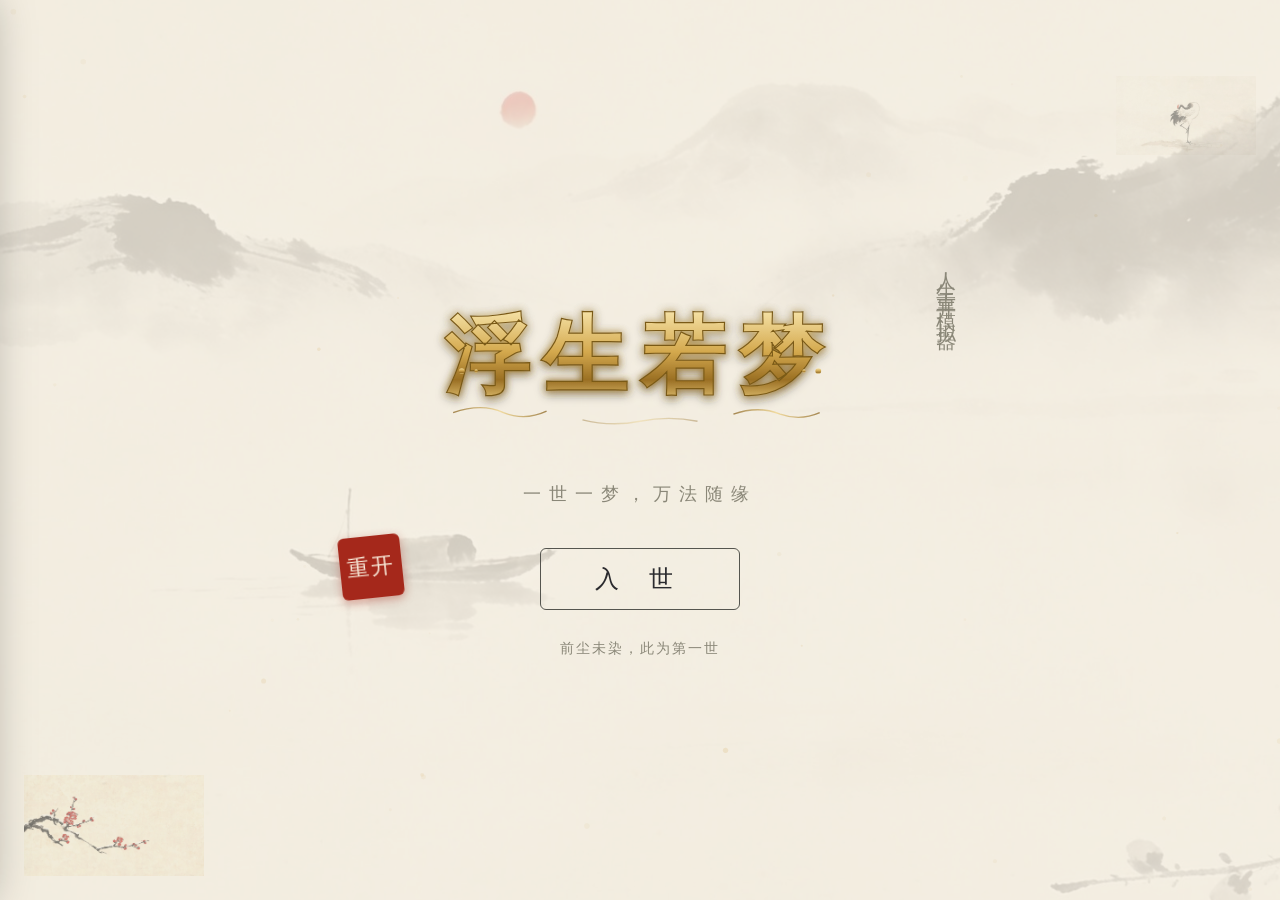
<file: index.html>
<!DOCTYPE html>
<html lang="zh-CN">
<head>
<meta charset="UTF-8">
<meta name="viewport" content="width=device-width, initial-scale=1.0">
<title>人生重开模拟器 · 浮生若梦</title>
<link rel="stylesheet" href="css/style.css">
</head>
<body>
<canvas id="bg-fx"></canvas>
<!-- 宣纸底纹与远山 -->
<div id="bg-paper"></div>
<div id="bg-mountains">
  <svg viewBox="0 0 1440 320" preserveAspectRatio="none">
    <path d="M0,220 Q180,120 360,200 T720,180 T1080,220 T1440,160 L1440,320 L0,320 Z" fill="rgba(60,72,84,0.10)"/>
    <path d="M0,260 Q240,180 480,240 T960,230 T1440,250 L1440,320 L0,320 Z" fill="rgba(60,72,84,0.07)"/>
  </svg>
</div>

<!-- 顶栏 -->
<header id="topbar" class="hidden">
  <div class="tb-title">浮生若梦</div>
  <div class="tb-actions">
    <button id="btn-menu" class="menu-btn">☰</button>
    <div id="top-menu" class="hidden">
      <button id="btn-profile" class="menu-item">无名氏</button>
      <button id="btn-gallery" class="menu-item">图鉴</button>
      <button id="btn-legacy" class="menu-item">轮回殿</button>
      <button id="btn-mute" class="menu-item">音效 ♪</button>
    </div>
  </div>
</header>

<main id="app">

  <!-- 开场 -->
  <section id="screen-title" class="screen active">
    <div class="ink-drop"></div>
    <div class="title-wrap">
      <div class="title-vertical">人生重开模拟器</div>
      <img class="title-logo" src="assets/ui/logo.svg" alt="浮生若梦">
      <div class="title-seal">重开</div>
      <p class="title-sub">一世一梦，万法随缘</p>
      <button id="btn-start" class="ink-btn large">入 世</button>
      <button id="btn-resume" class="ink-btn hidden" style="margin-top:14px">续前缘</button>
      <div id="title-stats" class="title-stats"></div>
    </div>
  </section>

  <!-- 身份选择 -->
  <section id="screen-hero" class="screen">
    <h2 class="screen-title">命格之选</h2>
    <p class="screen-sub">凡胎自定，或借名人之魂入世</p>
    <div id="hero-grid" class="hero-grid"></div>
  </section>

  <!-- 世界选择 -->
  <section id="screen-world" class="screen">
    <h2 class="screen-title">择世而栖</h2>
    <p class="screen-sub">六方天地，各有其法。此世从何处开篇，由你定夺</p>
    <div id="world-grid" class="world-grid"></div>
  </section>

  <!-- 天赋抽卡 -->
  <section id="screen-draw" class="screen">
    <h2 class="screen-title">天命抽签</h2>
    <p class="screen-sub">十签之中，择 <span id="draw-slots">3</span> 签入世</p>
    <div id="draw-grid" class="draw-grid"></div>
    <div class="draw-actions">
      <button id="btn-redraw" class="ink-btn">换一批（剩 <span id="redraw-count">1</span> 次）</button>
      <button id="btn-draw-ok" class="ink-btn primary" disabled>择签已定</button>
    </div>
  </section>

  <!-- 属性分配 -->
  <section id="screen-alloc" class="screen">
    <h2 class="screen-title">禀赋天定</h2>
    <p class="screen-sub">可分配点数：<b id="alloc-points">20</b>（颜值 / 智力 / 体质 / 家境 / 快乐，0-10）</p>
    <div class="alloc-wrap">
      <div id="alloc-panel" class="alloc-panel"></div>
      <div class="alloc-side">
        <canvas id="alloc-radar" width="260" height="260"></canvas>
        <div id="alloc-talents" class="alloc-talents"></div>
        <div class="alloc-identity">
          <input id="alloc-name" class="hidden" maxlength="8" placeholder="自署其名（留空随缘）">
          <div id="alloc-gender" class="alloc-gender hidden">
            <button class="ink-btn small" data-g="M">乾 · 男</button>
            <button class="ink-btn small" data-g="F">坤 · 女</button>
          </div>
        </div>
        <button id="btn-random-alloc" class="ink-btn small">听天由命</button>
        <button id="btn-alloc-ok" class="ink-btn primary">呱呱坠地</button>
      </div>
    </div>
  </section>

  <!-- 人生 -->
  <section id="screen-life" class="screen">
    <div id="life-hud">
      <button id="btn-drawer" class="ink-btn small">☰ 命格</button>
      <span class="hud-item hud-name" id="hud-name"></span>
      <span class="hud-item"><b id="hud-age">0</b> 岁</span>
      <span class="hud-item" data-help="ap">体力 <b id="hud-ap">0</b></span>
      <span class="hud-item" data-help="coin"><span id="hud-coin-name">铜钱</span> <b id="hud-coin">0</b></span>
      <span class="hud-item hud-wound hidden" id="hud-wound"></span>
    </div>
    <div id="life-main">
      <div id="life-banner"><img id="life-banner-img" alt=""><div id="life-banner-text"></div></div>
      <div id="life-timeline"></div>
      <div id="choice-box" class="hidden">
        <div id="choice-text"></div>
        <div id="choice-options"></div>
      </div>
      <div class="life-controls">
        <button id="btn-map" class="ink-btn primary btn-action">⚔ 行动</button>
        <button id="btn-inv" class="ink-btn">行囊</button>
        <button id="btn-next" class="ink-btn primary">继续</button>
        <button id="btn-auto" class="ink-btn">自动 ▸</button>
        <select id="auto-speed" class="ink-select">
          <option value="1600">慢</option>
          <option value="800" selected>中</option>
          <option value="300">快</option>
        </select>
      </div>
    </div>
  </section>

  <!-- 命格抽屉（侧栏全部内容移入） -->
  <div id="drawer-mask" class="hidden"></div>
  <aside id="side-drawer">
    <div class="drawer-head">
      <span>命格</span>
      <button class="drawer-close" id="btn-drawer-close">✕</button>
    </div>
    <div class="drawer-body">
      <div id="life-name" class="life-name"></div>
      <div id="life-career" class="life-career hidden"></div>
      <div id="life-scene" class="hidden"><img id="life-scene-img" alt=""></div>
      <div class="drawer-age"><b id="life-age-big">0</b><span>岁</span></div>
      <canvas id="life-radar" width="200" height="200"></canvas>
      <div id="life-attrs" class="life-attrs"></div>
      <div class="drawer-sec">天赋</div>
      <div id="life-talents" class="life-talents"></div>
      <div id="life-route" class="life-route"></div>
      <div class="drawer-sec">行囊概况</div>
      <div class="life-v2">
        <div class="life-row2" data-help="ap"><span>体力<i class="qmark">?</i></span><b id="life-ap">0</b></div>
        <div class="life-row2" data-help="coin"><span id="life-coin-name">铜钱<i class="qmark">?</i></span><b id="life-coin">0</b></div>
        <div id="life-equips" class="life-equips"></div>
      </div>
      <div class="drawer-sec">主线</div>
      <div id="life-quest" class="life-quest" data-help="quest"></div>
      <div id="life-wound" class="life-wound hidden"></div>
    </div>
  </aside>

  <!-- 总结 -->
  <section id="screen-summary" class="screen">
    <h2 class="screen-title">一生回望</h2>
    <div class="summary-wrap">
      <div class="summary-left">
        <img id="summary-art" class="hidden" alt="">
        <div id="summary-seal" class="summary-seal"></div>
        <div id="summary-grade" class="summary-grade"></div>
        <div id="summary-verdict" class="summary-verdict"></div>
        <div id="summary-ending" class="summary-ending"></div>
        <div id="summary-reward" class="summary-reward"></div>
      </div>
      <div class="summary-right">
        <canvas id="summary-curve" width="520" height="240"></canvas>
        <div id="summary-moments" class="summary-moments"></div>
      </div>
    </div>
    <div class="summary-actions">
      <button id="btn-again" class="ink-btn primary large">再入轮回</button>
      <button id="btn-home" class="ink-btn">归去</button>
    </div>
  </section>

</main>

<!-- 图鉴弹层 -->
<div id="overlay-gallery" class="overlay hidden">
  <div class="overlay-panel">
    <div class="overlay-head">
      <div class="tab-bar">
        <button class="tab active" data-tab="endings">结局图鉴</button>
        <button class="tab" data-tab="achievements">功业碑</button>
      </div>
      <button class="overlay-close" data-close="overlay-gallery">✕</button>
    </div>
    <div id="gallery-body" class="overlay-body"></div>
  </div>
</div>

<!-- 轮回弹层 -->
<div id="overlay-legacy" class="overlay hidden">
  <div class="overlay-panel">
    <div class="overlay-head">
      <div class="overlay-title">轮回殿</div>
      <button class="overlay-close" data-close="overlay-legacy">✕</button>
    </div>
    <div class="overlay-body">
      <p class="legacy-points">轮回点：<b id="legacy-points">0</b></p>
      <div id="legacy-shop"></div>
    </div>
  </div>
</div>

<!-- 地图行动弹层 -->
<div id="overlay-map" class="overlay hidden">
  <div class="overlay-panel">
    <div class="overlay-head">
      <div class="overlay-title"><span id="map-world">人间</span> · 行动</div>
      <button class="overlay-close" data-close="overlay-map">✕</button>
    </div>
    <div class="overlay-body">
      <p class="legacy-points">体力：<b id="map-ap">0</b>（<span id="map-ap-note"></span>）　盘缠：<b id="map-coin">0</b></p>
      <div id="map-actions"></div>
    </div>
  </div>
</div>

<!-- 战斗弹层 -->
<div id="overlay-battle" class="overlay hidden">
  <div class="overlay-panel battle-panel">
    <div class="overlay-head">
      <div class="overlay-title" id="bt-title">遭遇战</div>
    </div>
    <div class="overlay-body">
      <div id="bt-arena"><img id="bt-arena-bg" alt=""><img id="bt-arena-mob" alt=""></div>
      <div class="bt-foe">
        <div id="bt-foe-name" class="bt-foe-name"></div>
        <div id="bt-foe-intro" class="bt-foe-intro"></div>
        <div class="bt-bar"><div id="bt-foe-hp" class="bt-fill foe"></div></div>
      </div>
      <div id="bt-log" class="bt-log"></div>
      <div class="bt-me">
        <div id="bt-stats" class="bt-stats"></div>
        <div class="bt-bar"><div id="bt-me-hp" class="bt-fill me"></div></div>
        <div id="bt-me-shield" class="bt-shield"></div>
      </div>
      <div id="bt-skills" class="bt-skills"></div>
      <div style="text-align:center;margin-top:8px"><button class="ink-btn small" onclick="Combat.concede()">认输撤退</button></div>
    </div>
  </div>
</div>

<!-- 肉鸽爬塔弹层 -->
<div id="overlay-rogue" class="overlay hidden">
  <div class="overlay-panel">
    <div class="overlay-head">
      <div class="overlay-title">幽冥幻境 · <span id="rg-floor">第 1 层</span></div>
    </div>
    <div class="overlay-body">
      <div class="bt-bar" style="margin-bottom:6px"><div id="rg-hp-bar" class="bt-fill me"></div></div>
      <p id="rg-hp" class="bt-stats"></p>
      <div id="rg-relics" class="rg-relics"></div>
      <div id="rg-log" class="bt-log" style="height:120px"></div>
      <div id="rg-nodes" class="rg-nodes"></div>
    </div>
  </div>
</div>

<!-- 背包弹层 -->
<div id="overlay-inv" class="overlay hidden">
  <div class="overlay-panel">
    <div class="overlay-head">
      <div class="overlay-title">行囊</div>
      <button class="overlay-close" data-close="overlay-inv">✕</button>
    </div>
    <div class="overlay-body">
      <div class="inv-head">
        <div class="tab-bar" id="inv-tabs">
          <button class="tab active" data-itab="equip">装备</button>
          <button class="tab" data-itab="bag">行囊</button>
        </div>
        <span class="legacy-points" style="margin:0">盘缠：<b id="inv-coin">0</b></span>
      </div>
      <div id="inv-equip">
        <div class="eq-circle">
          <div class="eq-center"><div id="eq-center-name"></div><small>命格</small></div>
          <div class="eq-slot eq-w" data-slot="weapon"></div>
          <div class="eq-slot eq-a" data-slot="armor"></div>
          <div class="eq-slot eq-h" data-slot="head"></div>
          <div class="eq-slot eq-t" data-slot="trinket"></div>
          <div class="eq-slot eq-c" data-slot="charm"></div>
        </div>
        <div id="eq-detail" class="eq-detail"></div>
      </div>
      <div id="inv-bag" class="hidden"><div id="inv-list"></div></div>
    </div>
  </div>
</div>

<!-- 卡牌战斗弹层（肉鸽） -->
<div id="overlay-cbattle" class="overlay hidden">
  <div class="overlay-panel cbattle-panel">
    <div class="overlay-head">
      <div class="overlay-title" id="cb-title">幻境战斗</div>
    </div>
    <div class="overlay-body cb-body">
      <div class="cb-foebar">
        <div class="cb-foe-line"><b id="cbi-foe-name"></b><span id="cbi-intent"></span></div>
        <div class="bt-bar big"><div id="cbi-foe-hp" class="bt-fill foe"></div></div>
      </div>
      <canvas id="cb-canvas" width="880" height="260"></canvas>
      <div class="cb-meline">
        <div class="bt-bar big"><div id="cbi-me-hp" class="bt-fill me"></div></div>
        <div id="cbi-me-state"></div>
      </div>
      <div id="cb-msg" class="cb-msg"></div>
      <div class="cb-bottom">
        <div class="cb-pile">牌库 <b id="cb-draw-n">0</b></div>
        <div id="cb-hand" class="cb-hand"></div>
        <div class="cb-pile">弃牌 <b id="cb-discard-n">0</b></div>
      </div>
      <div class="cb-controls">
        <div class="cb-energy-orb"><span id="cb-energy">3</span><small>能量</small></div>
        <button id="cb-endturn" class="ink-btn primary" onclick="CardBattle.endTurn()">结束回合</button>
        <button id="cb-concede" class="ink-btn small" onclick="CardBattle.concede()">认输</button>
      </div>
    </div>
  </div>
</div>

<!-- 牌组构筑弹层 -->
<div id="overlay-deck" class="overlay hidden">
  <div class="overlay-panel">
    <div class="overlay-head">
      <div class="overlay-title">牌组构筑</div>
      <button class="overlay-close" data-close="overlay-deck">✕</button>
    </div>
    <div class="overlay-body">
      <p class="legacy-points">底牌 8 张（3打击 3格挡 1电光 1凝神）＋ 自由构筑 <b id="dk-count">0</b>/10</p>
      <div class="dk-sec">—— 当前构筑 · 点击移除 ——</div>
      <div id="dk-deck" class="dk-grid"></div>
      <div class="dk-sec">—— 收藏 · 点击加入构筑 ——</div>
      <div id="dk-coll" class="dk-grid"></div>
    </div>
  </div>
</div>

<!-- 小游戏弹层 -->
<div id="overlay-mini" class="overlay hidden">
  <div class="overlay-panel" style="width:min(460px,94vw)">
    <div class="overlay-head">
      <div class="overlay-title" id="mini-title">小游戏</div>
      <button class="overlay-close" id="mini-skip" style="font-size:14px" title="跳过（按 1 倍结算）">跳过</button>
    </div>
    <div class="overlay-body" id="mini-body" style="text-align:center"></div>
  </div>
</div>

<!-- 「看广告」拼图弹层 -->
<div id="overlay-puzzle" class="overlay hidden">
  <div class="overlay-panel" style="width:min(420px,94vw)">
    <div class="overlay-head">
      <div class="overlay-title">机缘一线 · 拼图续命</div>
    </div>
    <div class="overlay-body" style="text-align:center">
      <p style="color:var(--ink-faint);font-size:13px;margin-bottom:10px">拼合这幅机缘图，便可向天再借一段命。步数：<b id="pz-moves">0</b></p>
      <div id="pz-board" class="pz-board"></div>
      <button class="ink-btn small" style="margin-top:12px" onclick="Puzzle.giveup()">放弃机缘</button>
    </div>
  </div>
</div>

<!-- 复活抉择弹层 -->
<div id="overlay-revive" class="overlay hidden">
  <div class="overlay-panel" style="width:min(440px,94vw)">
    <div class="overlay-body" style="text-align:center;padding:34px 26px">
      <div style="font-size:26px;letter-spacing:8px;margin-bottom:12px">命数将尽</div>
      <p style="color:var(--ink-soft);line-height:1.9;font-size:15px">阴差已在门外候着了。但冥冥中有一线机缘——<br>「看广告」（拼合机缘图），可续命一次。</p>
      <div style="display:flex;gap:14px;justify-content:center;margin-top:20px">
        <button id="btn-ad-revive" class="ink-btn primary">看广告 · 续命</button>
        <button id="btn-accept-death" class="ink-btn">坦然归去</button>
      </div>
    </div>
  </div>
</div>

<!-- 人际弹层 -->
<!-- 轮回者档案弹层 -->
<div id="overlay-profile" class="overlay hidden">
  <div class="overlay-panel">
    <div class="overlay-head">
      <div class="overlay-title">轮回者名录</div>
      <button class="overlay-close" data-close="overlay-profile">✕</button>
    </div>
    <div class="overlay-body">
      <p class="profile-tip">每位轮回者有独立的功业、图鉴与轮回点。把游戏文件夹拷给朋友，他们打开就是自己的新档。</p>
      <div id="profile-list"></div>
      <div class="profile-new">
        <input id="profile-name" maxlength="10" placeholder="新轮回者名号">
        <button id="btn-profile-new" class="ink-btn small primary">开档入世</button>
      </div>
    </div>
  </div>
</div>

<!-- 成就/结局 印章提示 -->
<div id="seal-toast" class="hidden"><div id="seal-toast-inner"></div></div>

<!-- 属性飘字 -->
<div id="float-layer"></div>

<script src="js/data/talents.js"></script>
<script src="js/data/items.js"></script>
<script src="js/data/skills.js"></script>
<script src="js/data/cards.js"></script>
<script src="js/data/relics.js"></script>
<script src="js/data/dungeons.js"></script>
<script src="js/data/rogue_data.js"></script>
<script src="js/data/worlds.js"></script>
<script src="js/data/templates.js"></script>
<script src="js/data/events_reality.js"></script>
<script src="js/data/events_cultivation.js"></script>
<script src="js/data/events_novel.js"></script>
<script src="js/data/events_hidden.js"></script>
<script src="js/data/events_sudden.js"></script>
<script src="js/data/endings.js"></script>
<script src="js/data/achievements.js"></script>
<script src="js/save.js"></script>
<script src="js/audio.js"></script>
<script src="js/assets.js"></script>
<script src="js/engine.js"></script>
<script src="js/combat.js"></script>
<script src="js/cardbattle.js"></script>
<script src="js/rogue.js"></script>
<script src="js/biz.js"></script>
<script src="js/map.js"></script>
<script src="js/puzzle.js"></script>
<script src="js/mg_core.js"></script>
<script src="js/minigame.js"></script>
<script src="js/ui.js"></script>
<script src="js/help.js"></script>
<script src="js/game.js"></script>
</body>
</html>
</file>
<file: css/style.css>
/* ============================================================
   浮生若梦 · 国风水墨 UI
   ============================================================ */
:root {
  --paper: #f3ede0;
  --paper-deep: #e9e0cd;
  --ink: #2a2a2e;
  --ink-soft: #55554f;
  --ink-faint: #8a8778;
  --cinnabar: #a5281b;
  --cinnabar-bright: #c23a2a;
  --gold: #b8862f;
  --jade: #3d6b5e;
  --shadow: rgba(42, 42, 46, 0.18);
  --font-kai: "STKaiti", "KaiTi", "Kaiti SC", "STSong", "SimSun", serif;
  --font-song: "STSong", "SimSun", "Songti SC", serif;
}

* { margin: 0; padding: 0; box-sizing: border-box; }

html, body {
  height: 100%;
  font-family: var(--font-kai);
  color: var(--ink);
  background: var(--paper);
  overflow: hidden;
  user-select: none;
}

/* ---------- 背景 ---------- */
#bg-paper {
  position: fixed; inset: 0; z-index: -2;
  background:
    radial-gradient(ellipse at 20% 10%, rgba(255,255,255,0.5), transparent 55%),
    radial-gradient(ellipse at 85% 90%, rgba(120,100,60,0.10), transparent 50%),
    var(--paper);
}
#bg-paper::after {
  content: ""; position: absolute; inset: 0; opacity: 0.35; mix-blend-mode: multiply;
  background-image: url("data:image/svg+xml,%3Csvg xmlns='http://www.w3.org/2000/svg' width='300' height='300'%3E%3Cfilter id='n'%3E%3CfeTurbulence type='fractalNoise' baseFrequency='0.9' numOctaves='2'/%3E%3CfeColorMatrix values='0 0 0 0 0.55 0 0 0 0 0.5 0 0 0 0 0.42 0 0 0 0.12 0'/%3E%3C/filter%3E%3Crect width='300' height='300' filter='url(%23n)'/%3E%3C/svg%3E");
}
#bg-mountains {
  position: fixed; left: 0; right: 0; bottom: 0; height: 30vh; z-index: -1; pointer-events: none;
}
#bg-mountains svg { width: 100%; height: 100%; }

.hidden { display: none !important; }

/* ---------- 顶栏 ---------- */
#topbar {
  position: fixed; top: 0; left: 0; right: 0; z-index: 40;
  display: flex; justify-content: space-between; align-items: center;
  padding: 8px 18px;
  background: rgba(243,237,224,0.82);
  backdrop-filter: blur(10px);
  -webkit-backdrop-filter: blur(10px);
  border-bottom: 1px solid rgba(42,42,46,0.1);
  box-shadow: 0 2px 14px rgba(42,42,46,0.06);
}
.tb-title { font-size: 18px; letter-spacing: 8px; color: var(--ink-soft); }
.tb-actions { position: relative; }

/* 汉堡菜单 */
.menu-btn {
  font-family: var(--font-kai); font-size: 19px;
  width: 40px; height: 36px; line-height: 1;
  background: transparent; border: 1.5px solid var(--ink-soft); border-radius: 6px;
  color: var(--ink); cursor: pointer; transition: all .2s;
}
.menu-btn:hover { background: var(--ink); color: var(--paper); }
#top-menu {
  position: absolute; right: 0; top: 46px; z-index: 50;
  min-width: 150px; padding: 6px;
  background: rgba(251,247,236,0.97);
  border: 1px solid rgba(42,42,46,0.18); border-radius: 10px;
  box-shadow: 0 12px 32px rgba(42,42,46,0.22);
  display: flex; flex-direction: column; gap: 2px;
  animation: menuIn .18s ease;
}
@keyframes menuIn { from { opacity: 0; transform: translateY(-8px); } to { opacity: 1; transform: none; } }
.menu-item {
  font-family: var(--font-kai); font-size: 15.5px; letter-spacing: 3px;
  text-align: left; padding: 10px 16px;
  background: none; border: none; border-radius: 6px;
  color: var(--ink); cursor: pointer; transition: all .15s;
}
.menu-item:hover { background: rgba(165,40,27,0.08); color: var(--cinnabar); }

/* ---------- 按钮 ---------- */
.ink-btn {
  font-family: var(--font-kai);
  font-size: 17px;
  letter-spacing: 3px;
  color: var(--ink);
  background: transparent;
  border: 1.5px solid var(--ink-soft);
  border-radius: 3px;
  padding: 9px 26px;
  cursor: pointer;
  position: relative;
  transition: all .25s ease;
}
.ink-btn:hover:not(:disabled) {
  background: var(--ink); color: var(--paper);
  box-shadow: 0 4px 14px var(--shadow);
  transform: translateY(-1px);
}
.ink-btn:disabled { opacity: 0.35; cursor: not-allowed; }
.ink-btn.primary { border-color: var(--cinnabar); color: var(--cinnabar); }
.ink-btn.primary:hover:not(:disabled) { background: var(--cinnabar); color: #fff; }
.ink-btn.large { font-size: 24px; letter-spacing: 12px; padding: 14px 54px; }
.ink-btn.small { font-size: 14px; padding: 5px 14px; letter-spacing: 1px; }
.ink-select {
  font-family: var(--font-kai); font-size: 15px;
  background: transparent; border: 1px solid var(--ink-soft);
  border-radius: 3px; padding: 6px 8px; color: var(--ink); cursor: pointer;
}

/* ---------- 屏幕切换 ---------- */
.screen { display: none; height: 100vh; padding: 70px 40px 40px; overflow: auto; }
.screen.active { display: flex; flex-direction: column; align-items: center; animation: screenIn .6s ease; }
@keyframes screenIn { from { opacity: 0; transform: translateY(14px); } to { opacity: 1; transform: none; } }

.screen-title {
  font-size: 34px; letter-spacing: 14px; font-weight: normal;
  color: var(--ink); margin-bottom: 6px; text-align: center;
}
.screen-title::after {
  content: ""; display: block; width: 120px; height: 2px; margin: 12px auto 0;
  background: linear-gradient(to right, transparent, var(--cinnabar), transparent);
}
.screen-sub { color: var(--ink-faint); font-size: 16px; letter-spacing: 2px; margin-bottom: 24px; }

/* ---------- 开场 ---------- */
#screen-title { justify-content: center; position: relative; }
.ink-drop {
  position: absolute; top: 12%; left: 50%; width: 14px; height: 14px;
  background: var(--ink); border-radius: 50% 50% 50% 0;
  transform: translateX(-50%) rotate(-45deg);
  animation: drop 2.2s ease-in forwards;
  opacity: 0;
}
@keyframes drop {
  0% { opacity: 0; top: 6%; }
  15% { opacity: 1; }
  60% { top: 34%; transform: translateX(-50%) rotate(-45deg) scale(1); }
  100% { top: 36%; transform: translateX(-50%) rotate(-45deg) scale(30); opacity: 0; }
}
.title-wrap { text-align: center; position: relative; animation: titleIn 1.6s ease .8s both; }
@keyframes titleIn { from { opacity: 0; letter-spacing: 40px; filter: blur(6px); } to { opacity: 1; letter-spacing: normal; filter: none; } }
.title-main {
  font-size: 96px; font-weight: normal; letter-spacing: 30px; text-indent: 30px;
  color: var(--ink); text-shadow: 2px 2px 0 rgba(42,42,46,0.08);
}
.title-vertical {
  position: absolute; right: -90px; top: -30px;
  writing-mode: vertical-rl; font-size: 20px; letter-spacing: 10px; color: var(--ink-faint);
}
.title-seal {
  position: absolute; left: -70px; bottom: 60px;
  width: 62px; height: 62px; border-radius: 6px;
  background: var(--cinnabar); color: #f8e9d8;
  display: flex; align-items: center; justify-content: center;
  font-size: 22px; letter-spacing: 2px; line-height: 1.1; text-align: center;
  transform: rotate(-6deg);
  box-shadow: 0 3px 10px rgba(165,40,27,0.4);
  animation: sealStamp .5s cubic-bezier(.2,2.4,.4,1) 2.2s both;
}
@keyframes sealStamp { from { transform: rotate(-6deg) scale(3); opacity: 0; } to { transform: rotate(-6deg) scale(1); opacity: 1; } }
.title-sub { color: var(--ink-faint); font-size: 18px; letter-spacing: 8px; margin: 26px 0 42px; }
.title-stats { margin-top: 30px; color: var(--ink-faint); font-size: 14px; letter-spacing: 2px; }

/* ---------- 抽卡 ---------- */
.draw-grid {
  display: grid; grid-template-columns: repeat(5, 150px); gap: 18px;
  justify-content: center; margin-bottom: 26px;
}
.tcard {
  width: 150px; height: 210px; perspective: 800px; cursor: pointer; position: relative;
}
.tcard-inner {
  width: 100%; height: 100%; position: relative;
  transform-style: preserve-3d; transition: transform .6s cubic-bezier(.3,1.4,.5,1);
}
.tcard.flipped .tcard-inner { transform: rotateY(180deg); }
.tcard-face {
  position: absolute; inset: 0; backface-visibility: hidden;
  border-radius: 6px; display: flex; flex-direction: column;
  align-items: center; justify-content: center; padding: 12px; text-align: center;
}
.tcard-back {
  background: linear-gradient(135deg, #33333a, #1f1f24);
  border: 1px solid #4a4a52;
}
.tcard-back::after { content: "命"; font-size: 54px; color: rgba(243,237,224,0.25); }
.tcard-front {
  transform: rotateY(180deg);
  background: linear-gradient(160deg, #fbf7ec, var(--paper-deep));
  border: 1.5px solid var(--ink-faint);
  box-shadow: 0 4px 12px var(--shadow);
}
.tcard-front .tname { font-size: 19px; letter-spacing: 2px; margin-bottom: 8px; }
.tcard-front .tdesc { font-size: 12.5px; color: var(--ink-soft); line-height: 1.55; }
.tcard-front .trarity { font-size: 11px; letter-spacing: 3px; margin-top: 10px; }
.tcard-front .teff {
  font-size: 11px; line-height: 1.6; margin-top: 6px;
  border-top: 1px dashed rgba(42,42,46,0.18); padding-top: 5px;
}
.tcard-front .teff .up { color: var(--jade); }
.tcard-front .teff .down { color: var(--cinnabar); }
.tcard-front .teff .tag-fate { color: var(--gold); }
.tcard.r0 .tcard-front { border-color: #9a978a; } .tcard.r0 .trarity { color: #9a978a; }
.tcard.r1 .tcard-front { border-color: var(--jade); box-shadow: 0 0 14px rgba(61,107,94,0.35); } .tcard.r1 .trarity { color: var(--jade); }
.tcard.r2 .tcard-front { border-color: #6b4d8f; box-shadow: 0 0 16px rgba(107,77,143,0.4); } .tcard.r2 .trarity { color: #6b4d8f; }
.tcard.r3 .tcard-front { border-color: var(--gold); box-shadow: 0 0 22px rgba(184,134,47,0.55); } .tcard.r3 .trarity { color: var(--gold); }
.tcard.r3 .tcard-front::before {
  content: ""; position: absolute; inset: -6px; border-radius: 10px; z-index: -1;
  background: conic-gradient(from 0deg, transparent, rgba(184,134,47,0.5), transparent 30%);
  animation: legendSpin 3s linear infinite;
}
@keyframes legendSpin { to { transform: rotate(360deg); } }
.tcard.selected::after {
  content: "已择"; position: absolute; top: -10px; right: -10px; z-index: 2;
  background: var(--cinnabar); color: #f8e9d8; font-size: 13px;
  padding: 4px 7px; border-radius: 4px; transform: rotate(8deg);
  box-shadow: 0 2px 6px rgba(165,40,27,0.5);
}
.tcard.dim { opacity: 0.45; pointer-events: none; }
.draw-actions { display: flex; gap: 16px; }

/* ---------- 属性分配 ---------- */
.alloc-wrap { display: flex; gap: 46px; align-items: flex-start; flex-wrap: wrap; justify-content: center; }
.alloc-panel { display: flex; flex-direction: column; gap: 14px; width: 380px; }
.alloc-row { display: flex; align-items: center; gap: 12px; }
.alloc-name { width: 64px; font-size: 20px; letter-spacing: 4px; }
.alloc-bar { flex: 1; height: 10px; background: rgba(42,42,46,0.08); border-radius: 5px; overflow: hidden; }
.alloc-fill { height: 100%; background: linear-gradient(to right, var(--ink-soft), var(--ink)); border-radius: 5px; transition: width .2s; }
.alloc-val { width: 30px; text-align: center; font-size: 19px; }
.alloc-pm {
  width: 30px; height: 30px; font-size: 18px; font-family: var(--font-kai);
  background: transparent; border: 1px solid var(--ink-soft); border-radius: 3px;
  cursor: pointer; color: var(--ink);
}
.alloc-pm:hover:not(:disabled) { background: var(--ink); color: var(--paper); }
.alloc-pm:disabled { opacity: 0.25; cursor: not-allowed; }
.alloc-side { display: flex; flex-direction: column; align-items: center; gap: 14px; }
.alloc-talents { display: flex; gap: 8px; flex-wrap: wrap; justify-content: center; max-width: 300px; }

.chip {
  font-size: 13px; padding: 4px 12px; border-radius: 20px;
  border: 1px solid var(--ink-faint); color: var(--ink-soft);
  background: rgba(255,255,255,0.4); letter-spacing: 1px;
}
.chip.r1 { border-color: var(--jade); color: var(--jade); }
.chip.r2 { border-color: #6b4d8f; color: #6b4d8f; }
.chip.r3 { border-color: var(--gold); color: var(--gold); }

/* ---------- 人生界面 ---------- */
#screen-life { flex-direction: row !important; align-items: stretch !important; gap: 26px; padding-top: 60px; overflow: hidden; height: 100vh; }
#life-side {
  width: 240px; flex-shrink: 0; display: flex; flex-direction: column; align-items: center;
  gap: 8px; padding: 18px 10px;
  background: rgba(255,255,255,0.35); border: 1px solid rgba(42,42,46,0.12);
  border-radius: 8px; overflow: auto;
}
#life-age-big { font-size: 56px; line-height: 1; color: var(--ink); }
.life-age-label { font-size: 14px; color: var(--ink-faint); letter-spacing: 4px; margin-top: -4px; }
.life-attrs { width: 100%; display: flex; flex-direction: column; gap: 4px; font-size: 15px; }
.life-attr-row { display: flex; justify-content: space-between; padding: 2px 6px; }
.life-attr-row .delta-up { color: var(--jade); }
.life-attr-row .delta-down { color: var(--cinnabar); }
.life-talents { display: flex; flex-wrap: wrap; gap: 5px; justify-content: center; }
.life-route {
  margin-top: 6px; font-size: 14px; letter-spacing: 3px; color: var(--cinnabar);
  border: 1px dashed var(--cinnabar); border-radius: 4px; padding: 4px 14px;
}
.life-route:empty { display: none; }

#life-main { flex: 1; display: flex; flex-direction: column; min-width: 0; min-height: 0; }
#life-timeline {
  flex: 1; overflow-y: auto; padding: 10px 14px 20px; min-height: 0;
  display: flex; flex-direction: column; gap: 10px;
  scroll-behavior: smooth;
}
#life-timeline::-webkit-scrollbar { width: 8px; }
#life-timeline::-webkit-scrollbar-thumb { background: rgba(42,42,46,0.2); border-radius: 4px; }

.age-marker {
  text-align: center; color: var(--ink-faint); font-size: 15px; letter-spacing: 6px;
  position: relative; margin: 8px 0 2px;
}
.age-marker::before, .age-marker::after {
  content: ""; position: absolute; top: 50%; width: 30%; height: 1px; background: rgba(42,42,46,0.15);
}
.age-marker::before { left: 4%; } .age-marker::after { right: 4%; }

.event-card {
  background: rgba(255,255,255,0.55);
  border-left: 3px solid var(--ink-soft);
  border-radius: 0 6px 6px 0;
  padding: 12px 18px; font-size: 16.5px; line-height: 1.75;
  box-shadow: 0 2px 8px var(--shadow);
  animation: inkIn .55s ease both;
  max-width: 760px;
}
@keyframes inkIn {
  from { opacity: 0; transform: translateX(-12px); filter: blur(3px); }
  to { opacity: 1; transform: none; filter: none; }
}
.event-card.good { border-left-color: var(--jade); }
.event-card.bad { border-left-color: var(--cinnabar); }
.event-card.fate { border-left-color: var(--gold); background: rgba(255,250,235,0.7); }
.event-card .ev-delta { font-size: 13.5px; color: var(--ink-faint); margin-top: 4px; }
.event-card .ev-delta .up { color: var(--jade); } .event-card .ev-delta .down { color: var(--cinnabar); }

/* 选项框 */
#choice-box {
  margin: 0; padding: 18px 22px; max-width: 760px; width: 100%;
  flex-shrink: 0;
  background: rgba(255,250,238,0.95);
  border: 1.5px solid var(--gold); border-radius: 8px;
  box-shadow: 0 6px 20px var(--shadow);
  animation: inkIn .4s ease both;
}
#choice-text { font-size: 17px; line-height: 1.8; margin-bottom: 14px; }
#choice-options { display: flex; flex-direction: column; gap: 8px; }
.choice-opt {
  font-family: var(--font-kai); font-size: 16px; text-align: left;
  background: transparent; border: 1px solid var(--ink-soft); border-radius: 4px;
  padding: 9px 16px; cursor: pointer; color: var(--ink); letter-spacing: 1px;
  transition: all .2s;
}
.choice-opt:hover { border-color: var(--cinnabar); color: var(--cinnabar); background: rgba(165,40,27,0.05); }
.choice-opt:disabled { opacity: 0.35; cursor: not-allowed; }

.life-controls {
  display: flex; gap: 12px; align-items: center; justify-content: center;
  padding: 12px 0 4px;
}

/* ---------- 总结 ---------- */
.summary-wrap { display: flex; gap: 40px; flex-wrap: wrap; justify-content: center; max-width: 1000px; }
.summary-left { width: 340px; text-align: center; }
.summary-seal {
  width: 110px; height: 110px; margin: 0 auto 16px;
  background: var(--cinnabar); color: #f8e9d8; border-radius: 8px;
  display: flex; align-items: center; justify-content: center;
  font-size: 44px; letter-spacing: 2px; transform: rotate(-5deg);
  box-shadow: 0 6px 18px rgba(165,40,27,0.45);
  animation: sealStamp .5s cubic-bezier(.2,2.4,.4,1) both;
}
.summary-grade { font-size: 26px; letter-spacing: 8px; color: var(--ink); margin-bottom: 10px; }
.summary-verdict { font-size: 17px; color: var(--ink-soft); line-height: 1.9; margin-bottom: 14px; }
.summary-ending {
  font-size: 20px; color: var(--cinnabar); letter-spacing: 3px;
  border-top: 1px solid rgba(42,42,46,0.15); border-bottom: 1px solid rgba(42,42,46,0.15);
  padding: 10px 0; margin-bottom: 10px;
}
.summary-reward { font-size: 15px; color: var(--gold); letter-spacing: 2px; }
.summary-right { flex: 1; min-width: 420px; max-width: 560px; }
#summary-curve { width: 100%; background: rgba(255,255,255,0.4); border: 1px solid rgba(42,42,46,0.12); border-radius: 8px; }
.summary-moments { margin-top: 14px; font-size: 14.5px; color: var(--ink-soft); line-height: 1.9; max-height: 180px; overflow-y: auto; padding-right: 6px; }
.summary-moments .moment { padding: 2px 0; border-bottom: 1px dashed rgba(42,42,46,0.1); }
.summary-moments .moment b { color: var(--cinnabar); font-weight: normal; margin-right: 8px; }
.summary-actions { display: flex; gap: 18px; margin-top: 26px; }

/* ---------- 弹层 ---------- */
.overlay {
  position: fixed; inset: 0; z-index: 60;
  background: rgba(42,42,46,0.45);
  display: flex; align-items: center; justify-content: center;
  animation: fadeIn .25s ease;
}
@keyframes fadeIn { from { opacity: 0; } to { opacity: 1; } }
.overlay-panel {
  width: min(860px, 92vw); max-height: 84vh;
  background: var(--paper); border-radius: 10px;
  border: 1px solid rgba(42,42,46,0.2);
  box-shadow: 0 20px 60px rgba(0,0,0,0.35);
  display: flex; flex-direction: column; overflow: hidden;
}
.overlay-head {
  display: flex; justify-content: space-between; align-items: center;
  padding: 14px 20px; border-bottom: 1px solid rgba(42,42,46,0.12);
}
.overlay-title { font-size: 22px; letter-spacing: 6px; }
.overlay-close {
  background: none; border: none; font-size: 20px; cursor: pointer; color: var(--ink-faint);
}
.overlay-close:hover { color: var(--cinnabar); }
.overlay-body { padding: 18px 22px; overflow-y: auto; }
.tab-bar { display: flex; gap: 10px; }
.tab {
  font-family: var(--font-kai); font-size: 16px; letter-spacing: 2px;
  background: none; border: none; border-bottom: 2px solid transparent;
  padding: 4px 10px; cursor: pointer; color: var(--ink-faint);
}
.tab.active { color: var(--cinnabar); border-bottom-color: var(--cinnabar); }

.gallery-grid { display: grid; grid-template-columns: repeat(auto-fill, minmax(180px, 1fr)); gap: 12px; }
.gallery-item {
  border: 1px solid rgba(42,42,46,0.15); border-radius: 6px; padding: 12px 14px;
  background: rgba(255,255,255,0.4); font-size: 14px; line-height: 1.6;
}
.gallery-item .g-name { font-size: 17px; letter-spacing: 2px; margin-bottom: 4px; }
.gallery-item .g-desc { color: var(--ink-soft); font-size: 13px; }
.gallery-item.locked { opacity: 0.45; filter: grayscale(0.8); }
.gallery-item.locked .g-name { color: var(--ink-faint); }
.gallery-item.new-unlock { border-color: var(--gold); box-shadow: 0 0 12px rgba(184,134,47,0.35); }

/* 轮回殿 */
.legacy-points { font-size: 18px; letter-spacing: 2px; margin-bottom: 14px; }
.legacy-points b { color: var(--gold); font-size: 22px; }
.legacy-item {
  display: flex; justify-content: space-between; align-items: center;
  border: 1px solid rgba(42,42,46,0.15); border-radius: 6px;
  padding: 12px 16px; margin-bottom: 10px; background: rgba(255,255,255,0.4);
}
.legacy-item .l-name { font-size: 17px; letter-spacing: 2px; }
.legacy-item .l-desc { font-size: 13px; color: var(--ink-soft); margin-top: 3px; }
.legacy-item .l-cost { color: var(--gold); }

/* ---------- 印章提示 ---------- */
#seal-toast {
  position: fixed; top: 18%; left: 50%; transform: translateX(-50%);
  z-index: 80; pointer-events: none;
}
#seal-toast-inner {
  background: var(--cinnabar); color: #f8e9d8;
  padding: 16px 30px; border-radius: 8px;
  font-size: 20px; letter-spacing: 4px; text-align: center; line-height: 1.6;
  box-shadow: 0 10px 30px rgba(165,40,27,0.5);
  transform: rotate(-3deg);
  animation: sealStamp .45s cubic-bezier(.2,2.4,.4,1) both;
}
#seal-toast-inner small { display: block; font-size: 13px; letter-spacing: 2px; opacity: 0.85; }

/* ---------- 飘字 ---------- */
#float-layer { position: fixed; inset: 0; pointer-events: none; z-index: 70; }
.float-text {
  position: absolute; font-size: 18px; letter-spacing: 2px;
  animation: floatUp 1.6s ease-out forwards;
}
.float-text.up { color: var(--jade); }
.float-text.down { color: var(--cinnabar); }
@keyframes floatUp {
  from { opacity: 0; transform: translateY(10px); }
  20% { opacity: 1; }
  to { opacity: 0; transform: translateY(-46px); }
}

/* ---------- 档案弹层 ---------- */
.profile-tip { color: var(--ink-faint); font-size: 14px; margin-bottom: 14px; line-height: 1.7; }
.profile-new { display: flex; gap: 10px; margin-top: 14px; }
#profile-name {
  flex: 1; font-family: var(--font-kai); font-size: 16px; letter-spacing: 2px;
  background: rgba(255,255,255,0.5); border: 1px solid var(--ink-faint);
  border-radius: 4px; padding: 8px 14px; color: var(--ink); outline: none;
}
#profile-name:focus { border-color: var(--cinnabar); }
#profile-list .legacy-item .ink-btn { margin-left: 6px; }

/* ---------- 突发事件 ---------- */
.event-card.sudden {
  border-left: 3px solid var(--cinnabar);
  background: rgba(165, 40, 27, 0.06);
  position: relative;
  animation: inkIn .55s ease both, suddenPulse 1.2s ease;
}
@keyframes suddenPulse {
  0% { box-shadow: 0 0 0 rgba(165,40,27,0); }
  30% { box-shadow: 0 0 22px rgba(165,40,27,0.45); }
  100% { box-shadow: 0 2px 8px var(--shadow); }
}
.sudden-tag {
  display: inline-block;
  background: var(--cinnabar); color: #f8e9d8;
  font-size: 12px; letter-spacing: 2px;
  padding: 1px 8px; border-radius: 3px;
  margin-right: 10px; transform: rotate(-3deg);
  vertical-align: 2px;
}

/* ---------- 身份自定义 ---------- */
.alloc-identity { display: flex; flex-direction: column; gap: 10px; align-items: center; }
#alloc-name {
  font-family: var(--font-kai); font-size: 16px; letter-spacing: 2px;
  background: rgba(255,255,255,0.5); border: 1px solid var(--ink-faint);
  border-radius: 4px; padding: 8px 14px; text-align: center; color: var(--ink);
  outline: none; width: 220px;
}
#alloc-name:focus { border-color: var(--cinnabar); }
.alloc-gender { display: flex; gap: 10px; }
.alloc-gender .ink-btn.selected { background: var(--ink); color: var(--paper); }

/* ---------- 插画接入 ---------- */
.screen { position: relative; }
.screen-bg {
  position: absolute; inset: 0; z-index: 0; pointer-events: none;
  background-size: cover; background-position: center;
  opacity: 0; transition: opacity 1.2s ease;
}
.screen-bg.on { opacity: 0.16; }
.screen > *:not(.screen-bg) { position: relative; z-index: 1; }

.screen .corner-art {
  position: absolute; z-index: 1; pointer-events: none;
  width: 180px; opacity: 0.55;
  filter: saturate(0.9);
  mix-blend-mode: multiply;   /* 白底融入宣纸 */
}
.screen .corner-art.bl { left: 24px; bottom: 24px; }
.screen .corner-art.tr { right: 24px; top: 76px; width: 140px; opacity: 0.45; }

#life-scene {
  width: 100%; border-radius: 6px; overflow: hidden;
  border: 1px solid rgba(42,42,46,0.18);
  box-shadow: 0 3px 10px var(--shadow);
  margin-bottom: 6px;
}
#life-scene img {
  width: 100%; display: block;
  opacity: 0; transition: opacity .8s ease;
}
#life-scene img.on { opacity: 1; }

#summary-art {
  width: 240px; border-radius: 8px; display: block; margin: 0 auto 14px;
  border: 1px solid rgba(42,42,46,0.2);
  box-shadow: 0 6px 18px var(--shadow);
  animation: inkIn .8s ease both;
}

/* ---------- 响应式 ---------- */
@media (max-width: 900px) {
  .draw-grid { grid-template-columns: repeat(3, 130px); }
  .tcard { width: 130px; height: 185px; }
  #screen-life { flex-direction: column !important; }
  #life-side { width: 100%; flex-direction: row; flex-wrap: wrap; justify-content: center; }
  .title-main { font-size: 60px; letter-spacing: 16px; }
  .summary-right { min-width: 0; }
}

/* ---------- 手机端 ---------- */
@media (max-width: 768px) {
  .screen { padding: 54px 12px 16px; }
  #topbar { padding: 8px 12px; }
  .tb-title { font-size: 16px; letter-spacing: 4px; }
  .ink-btn.small { font-size: 12px; padding: 4px 10px; }

  /* 标题页 */
  .title-main { font-size: 46px; letter-spacing: 12px; text-indent: 12px; }
  .title-vertical { display: none; }
  .title-seal { left: auto; right: -6px; top: -58px; bottom: auto; width: 48px; height: 48px; font-size: 17px; }
  .title-sub { font-size: 15px; letter-spacing: 4px; margin: 18px 0 30px; }
  .ink-btn.large { font-size: 18px; letter-spacing: 6px; padding: 12px 38px; }
  .corner-art { width: 100px; }
  .corner-art.tr { width: 76px; top: 64px; }

  /* 抽卡 */
  .screen-title { font-size: 26px; letter-spacing: 8px; }
  .screen-sub { font-size: 13px; margin-bottom: 16px; }
  .draw-grid { grid-template-columns: repeat(2, minmax(128px, 44vw)); gap: 12px; }
  .tcard { width: 100%; height: 186px; }
  .tcard-front .tname { font-size: 17px; }
  .tcard-front .tdesc { font-size: 11.5px; }

  /* 属性分配 */
  .alloc-wrap { gap: 18px; }
  .alloc-panel { width: 100%; }
  #alloc-radar { width: 200px; height: 200px; }

  /* 人生界面：侧栏变顶栏 */
  #screen-life { padding: 52px 8px 8px; gap: 8px; overflow: hidden; height: 100vh; height: 100dvh; }
  #life-side {
    width: 100%; flex-direction: row; flex-wrap: nowrap; align-items: center;
    gap: 8px; padding: 6px 10px; flex-shrink: 0; overflow: hidden;
  }
  #life-scene { width: 60px; flex-shrink: 0; margin-bottom: 0; }
  #life-age-big { font-size: 32px; }
  .life-age-label { display: none; }
  #life-radar { display: none; }
  .life-attrs {
    flex: 1; flex-direction: row; flex-wrap: wrap; gap: 1px 8px;
    font-size: 12px; align-content: center;
  }
  .life-attr-row { padding: 0; gap: 3px; white-space: nowrap; }
  .life-talents { flex-wrap: nowrap; overflow-x: auto; max-width: 100%; justify-content: flex-start; }
  .life-talents .chip { flex-shrink: 0; font-size: 11px; padding: 2px 8px; }
  .life-route { margin-top: 0; font-size: 12px; padding: 2px 8px; }
  #life-timeline { padding: 6px 4px 14px; }
  .event-card { font-size: 15px; padding: 10px 13px; line-height: 1.7; }
  .age-marker { font-size: 13px; margin: 4px 0 0; }
  #choice-box { padding: 13px 14px; }
  #choice-text { font-size: 15px; margin-bottom: 10px; }
  .choice-opt { font-size: 14.5px; padding: 10px 12px; }
  .life-controls {
    position: sticky; bottom: 0; z-index: 5; gap: 8px;
    flex-wrap: wrap;
    background: linear-gradient(to top, var(--paper) 70%, transparent);
    padding: 12px 0 8px;
  }

  /* 总结 */
  .summary-wrap { gap: 14px; }
  .summary-left { width: 100%; }
  #summary-art { width: 170px; }
  .summary-seal { width: 80px; height: 80px; font-size: 32px; }
  .summary-grade { font-size: 20px; letter-spacing: 4px; }
  #summary-curve { height: auto; }
  .summary-actions { margin-top: 16px; }

  /* 弹层 */
  .overlay-panel { width: 94vw; max-height: 88vh; }
  .gallery-grid { grid-template-columns: repeat(auto-fill, minmax(145px, 1fr)); }
  .overlay-title { font-size: 18px; letter-spacing: 3px; }

  /* 提示 */
  #seal-toast-inner { font-size: 15px; padding: 12px 18px; max-width: 86vw; letter-spacing: 2px; }
  .float-text { font-size: 15px; }
}

/* ---------- v2：身份/世界选择 ---------- */
.hero-grid { display: flex; gap: 18px; flex-wrap: wrap; justify-content: center; max-width: 1100px; }
.hero-card {
  width: 240px; min-height: 220px; padding: 20px 18px; cursor: pointer;
  background: rgba(255,255,255,0.5); border: 1.5px solid var(--ink-faint); border-radius: 8px;
  transition: all .25s; display: flex; flex-direction: column; gap: 8px;
}
.hero-card:hover { transform: translateY(-4px); box-shadow: 0 10px 24px var(--shadow); border-color: var(--ink); }
.hero-card.tpl { border-color: var(--gold); }
.hero-card.tpl:hover { border-color: var(--cinnabar); box-shadow: 0 10px 28px rgba(184,134,47,0.35); }
.hero-name { font-size: 24px; letter-spacing: 4px; }
.hero-title { font-size: 13px; color: var(--gold); letter-spacing: 3px; }
.hero-intro { font-size: 13.5px; color: var(--ink-soft); line-height: 1.8; flex: 1; }
.hero-attr { font-size: 12px; color: var(--ink-faint); }

.world-grid { display: grid; grid-template-columns: repeat(3, minmax(220px, 300px)); gap: 16px; justify-content: center; }
.world-card {
  position: relative; height: 170px; border-radius: 8px; overflow: hidden; cursor: pointer;
  background: var(--paper-deep) center/cover; border: 1.5px solid rgba(42,42,46,0.2);
  transition: all .25s;
}
.world-card:hover { transform: translateY(-4px); box-shadow: 0 12px 28px var(--shadow); border-color: var(--cinnabar); }
.world-mask { position: absolute; inset: 0; background: linear-gradient(to top, rgba(30,28,24,0.82), rgba(30,28,24,0.18) 65%); }
.world-info { position: absolute; left: 14px; right: 14px; bottom: 12px; color: #f3ede0; }
.world-name { font-size: 22px; letter-spacing: 5px; text-shadow: 0 2px 6px rgba(0,0,0,0.5); }
.world-desc { font-size: 12.5px; opacity: 0.9; margin-top: 4px; line-height: 1.5; }

/* ---------- v2：侧栏扩展 ---------- */
.life-v2 { width: 100%; display: flex; flex-direction: column; gap: 6px; margin-top: 6px; }
.life-row2 { display: flex; justify-content: space-between; font-size: 14px; padding: 2px 6px; }
.life-row2 b { color: var(--gold); }
.life-equips { display: flex; flex-wrap: wrap; gap: 4px; justify-content: center; }
.life-equips .chip { font-size: 11.5px; padding: 2px 8px; }
.life-quest {
  font-size: 13px; text-align: center; border-top: 1px dashed rgba(42,42,46,0.2);
  padding-top: 6px; line-height: 1.6;
}
.life-quest b { color: var(--cinnabar); letter-spacing: 1px; display: block; }
.life-quest small { color: var(--ink-faint); }
.life-btns { display: flex; gap: 8px; justify-content: center; margin-top: 4px; }

/* ---------- v2：地图行动 ---------- */
.map-act {
  display: flex; justify-content: space-between; align-items: center; gap: 10px;
  border: 1px solid rgba(42,42,46,0.15); border-radius: 6px;
  padding: 12px 16px; margin-bottom: 10px; background: rgba(255,255,255,0.4);
}
.map-act .l-name { font-size: 17px; letter-spacing: 2px; }
.map-act .l-desc { font-size: 13px; color: var(--ink-soft); margin-top: 3px; }

/* ---------- v2：战斗 ---------- */
.battle-panel { width: min(640px, 94vw); }
.bt-foe { text-align: center; margin-bottom: 10px; }
.bt-foe-name { font-size: 22px; letter-spacing: 4px; }
.bt-foe-intro { font-size: 13px; color: var(--ink-faint); margin: 4px 0 8px; }
.bt-bar {
  height: 20px; background: rgba(42,42,46,0.1); border-radius: 10px; overflow: hidden;
  position: relative;
}
.bt-fill {
  height: 100%; border-radius: 10px; transition: width .35s ease;
  font-size: 11.5px; line-height: 20px; text-align: center; color: #fff;
  white-space: nowrap; min-width: 0;
}
.bt-fill.foe { background: linear-gradient(to right, #7a2018, var(--cinnabar)); }
.bt-fill.me { background: linear-gradient(to right, #2d5248, var(--jade)); }
.bt-log {
  height: 150px; overflow-y: auto; margin: 12px 0; padding: 10px 14px;
  background: rgba(42,42,46,0.05); border-radius: 6px;
  font-size: 14px; line-height: 1.9; text-align: left;
}
.bt-log .good { color: var(--jade); }
.bt-log .bad { color: var(--cinnabar); }
.bt-me { margin-bottom: 10px; }
.bt-stats { font-size: 13px; color: var(--ink-soft); letter-spacing: 1px; margin-bottom: 5px; text-align: center; }
.bt-shield { font-size: 12.5px; color: var(--gold); text-align: center; margin-top: 4px; min-height: 16px; }
.bt-skills { display: flex; gap: 10px; justify-content: center; flex-wrap: wrap; }
.bt-skill {
  font-family: var(--font-kai); font-size: 16px; letter-spacing: 2px;
  background: rgba(255,255,255,0.55); border: 1.5px solid var(--ink-soft); border-radius: 6px;
  padding: 10px 18px; cursor: pointer; color: var(--ink);
  display: flex; flex-direction: column; align-items: center; gap: 2px;
  transition: all .2s;
}
.bt-skill small { font-size: 11px; color: var(--ink-faint); letter-spacing: 0; }
.bt-skill:hover:not(:disabled) { border-color: var(--cinnabar); color: var(--cinnabar); }
.bt-skill:disabled { opacity: 0.4; cursor: not-allowed; }

/* ---------- v2：肉鸽爬塔 ---------- */
.rg-nodes { display: flex; gap: 12px; justify-content: center; margin-top: 12px; flex-wrap: wrap; }
.rg-node {
  font-family: var(--font-kai); font-size: 17px; letter-spacing: 3px;
  width: 130px; height: 74px; border-radius: 8px; cursor: pointer;
  background: rgba(255,255,255,0.5); border: 1.5px solid var(--ink-soft); color: var(--ink);
  transition: all .2s;
}
.rg-node:hover { transform: translateY(-3px); box-shadow: 0 8px 18px var(--shadow); }
.rg-fight { border-color: var(--cinnabar); color: var(--cinnabar); }
.rg-elite { border-color: #6b4d8f; color: #6b4d8f; }
.rg-boss { border-color: #1f1f24; background: #2a2a2e; color: var(--gold); width: 200px; }
.rg-treasure { border-color: var(--gold); color: var(--gold); }
.rg-rest { border-color: var(--jade); color: var(--jade); }
.rg-reward { border-color: var(--gold); }

/* ---------- v2：轻提示 ---------- */
.mini-toast {
  position: fixed; top: 64px; left: 50%; transform: translateX(-50%);
  z-index: 75; pointer-events: none;
  background: rgba(42,42,46,0.88); color: #f4eddb;
  font-size: 14px; letter-spacing: 2px; padding: 8px 20px; border-radius: 20px;
  animation: fadeIn .25s ease;
  transition: opacity .5s ease;
}
.mini-toast.out { opacity: 0; }

/* ---------- v2：手机端补充 ---------- */
@media (max-width: 768px) {
  .hero-card { width: 100%; min-height: 0; }
  .world-grid { grid-template-columns: 1fr 1fr; width: 100%; }
  .world-card { height: 130px; }
  .world-name { font-size: 17px; }
  .life-v2 { flex-direction: row; flex-wrap: wrap; align-items: center; justify-content: center; }
  .life-row2 { gap: 6px; }
  .life-quest { border-top: none; padding-top: 0; }
  .life-quest small { display: none; }
  .bt-skill { font-size: 14px; padding: 8px 12px; }
  .rg-node { width: 110px; height: 62px; font-size: 15px; }
  .map-act .l-name { white-space: nowrap; font-size: 15px; }
  .map-act { padding: 10px 12px; }
  .map-act .l-desc { font-size: 12px; }
}

/* ---------- 问号介绍 ---------- */
.qmark {
  display: inline-block; font-style: normal; font-size: 10px;
  width: 14px; height: 14px; line-height: 14px; text-align: center;
  border: 1px solid var(--ink-faint); border-radius: 50%;
  color: var(--ink-faint); margin-left: 3px; vertical-align: 2px;
}
[data-help], [data-talent], [data-item] { cursor: help; }
#help-panel {
  position: fixed; inset: 0; z-index: 90;
  background: rgba(42,42,46,0.35);
  display: none; align-items: center; justify-content: center;
}
#help-panel.on { display: flex; animation: fadeIn .2s ease; }
#help-card {
  width: min(420px, 88vw); padding: 22px 26px;
  background: var(--paper); border: 1.5px solid var(--ink-soft); border-radius: 8px;
  box-shadow: 0 16px 44px rgba(0,0,0,0.3);
}
#help-name {
  font-size: 21px; letter-spacing: 5px; margin-bottom: 10px;
  border-bottom: 1px solid rgba(42,42,46,0.15); padding-bottom: 8px;
}
#help-text { font-size: 14.5px; line-height: 1.9; color: var(--ink-soft); }
#help-text .help-kv { color: var(--jade); font-size: 13.5px; margin-top: 4px; }
#help-close {
  margin-top: 14px; text-align: center; font-size: 13px; letter-spacing: 3px;
  color: var(--ink-faint); cursor: pointer; border-top: 1px dashed rgba(42,42,46,0.15); padding-top: 10px;
}
#help-close:hover { color: var(--cinnabar); }

/* ---------- 行动按钮（底部放大） ---------- */
.btn-action { font-size: 20px; letter-spacing: 4px; padding: 10px 34px; }
@media (max-width: 768px) {
  .btn-action { font-size: 17px; padding: 9px 24px; }
}

/* ---------- 卡牌战斗 ---------- */
.cbattle-panel { width: min(940px, 96vw); }
.cb-body { padding: 12px 16px; }
#cb-canvas {
  width: 100%; border-radius: 8px; display: block;
  border: 1px solid rgba(42,42,46,0.15);
  background: rgba(255,255,255,0.3);
}
.cb-msg {
  text-align: center; font-size: 14.5px; color: var(--ink-soft);
  letter-spacing: 1px; min-height: 24px; margin: 8px 0 4px;
}
.cb-bottom { display: flex; align-items: flex-end; gap: 10px; margin-top: 6px; }
.cb-pile { font-size: 12px; color: var(--ink-faint); text-align: center; padding-bottom: 8px; white-space: nowrap; }
.cb-pile b { color: var(--ink); font-size: 15px; }
.cb-hand { flex: 1; display: flex; gap: 8px; justify-content: center; min-height: 130px; align-items: flex-end; flex-wrap: wrap; }
.cb-card {
  width: 92px; height: 128px; border-radius: 7px; cursor: pointer;
  background: linear-gradient(165deg, #fbf7ec, var(--paper-deep));
  border: 1.5px solid var(--ink-faint);
  padding: 8px 6px 6px; position: relative;
  display: flex; flex-direction: column; align-items: center;
  transition: transform .15s ease, box-shadow .15s ease;
  user-select: none;
}
.cb-card:hover:not(.disabled) { transform: translateY(-14px); box-shadow: 0 10px 20px var(--shadow); }
.cb-card.disabled { opacity: 0.45; cursor: not-allowed; }
.cb-card.r1 { border-color: var(--jade); }
.cb-card.r2 { border-color: #6b4d8f; }
.cb-card.r3 { border-color: var(--gold); box-shadow: 0 0 10px rgba(184,134,47,0.3); }
.cb-cost {
  position: absolute; top: -7px; left: -7px;
  width: 24px; height: 24px; border-radius: 50%;
  background: var(--ink); color: var(--paper);
  font-size: 14px; text-align: center; line-height: 24px;
}
.cb-icon { width: 34px; height: 34px; fill: none; stroke-width: 2; stroke-linecap: round; stroke-linejoin: round; margin-top: 6px; }
.cb-cname { font-size: 14px; letter-spacing: 1px; margin-top: 2px; }
.cb-cdesc { font-size: 10px; color: var(--ink-soft); text-align: center; line-height: 1.4; margin-top: 3px; }
.cb-controls { display: flex; align-items: center; justify-content: center; gap: 18px; margin-top: 10px; }
.cb-energy-orb {
  width: 52px; height: 52px; border-radius: 50%;
  border: 2px solid var(--gold); color: var(--gold);
  display: flex; flex-direction: column; align-items: center; justify-content: center;
  font-size: 20px; line-height: 1;
}
.cb-energy-orb small { font-size: 10px; color: var(--ink-faint); }
.rg-node.rg-card { width: 150px; height: 74px; display: flex; flex-direction: column; gap: 3px; align-items: center; justify-content: center; }
.rg-node.rg-card small { font-size: 11px; color: var(--ink-soft); letter-spacing: 0; }
.rg-node b { font-size: 15px; }

@media (max-width: 768px) {
  #cb-canvas { height: auto; }
  .cb-card { width: 74px; height: 108px; padding: 6px 4px 4px; }
  .cb-icon { width: 26px; height: 26px; }
  .cb-cname { font-size: 12px; }
  .cb-cdesc { font-size: 9px; }
  .cb-hand { min-height: 112px; gap: 6px; }
}

/* ---------- 名字栏 ---------- */
.life-name {
  font-size: 19px; letter-spacing: 3px; color: var(--ink);
  border-bottom: 1px solid rgba(42,42,46,0.15); padding-bottom: 4px;
  margin-bottom: 4px; text-align: center; width: 100%;
}

/* ---------- 环绕装备栏 ---------- */
.inv-head { display: flex; justify-content: space-between; align-items: center; margin-bottom: 12px; }
.eq-circle {
  position: relative; width: 340px; height: 300px; margin: 0 auto;
}
.eq-center {
  position: absolute; left: 50%; top: 50%; transform: translate(-50%, -50%);
  width: 110px; height: 110px; border-radius: 50%;
  background: radial-gradient(circle, #fbf7ec, var(--paper-deep));
  border: 1.5px solid var(--ink-soft);
  display: flex; flex-direction: column; align-items: center; justify-content: center;
}
.eq-center #eq-center-name { font-size: 18px; letter-spacing: 2px; }
.eq-center small { color: var(--ink-faint); font-size: 11px; letter-spacing: 3px; }
.eq-slot {
  position: absolute; width: 96px; min-height: 58px; padding: 6px 4px;
  background: rgba(255,255,255,0.6); border: 1.5px dashed var(--ink-faint); border-radius: 8px;
  display: flex; flex-direction: column; align-items: center; justify-content: center;
  cursor: pointer; text-align: center; transition: all .2s;
}
.eq-slot small { font-size: 10.5px; color: var(--ink-faint); letter-spacing: 2px; }
.eq-slot b { font-size: 13.5px; margin-top: 2px; }
.eq-slot i { font-style: normal; font-size: 11px; color: var(--gold); }
.eq-slot.filled { border-style: solid; border-color: var(--jade); }
.eq-slot.sel { border-color: var(--cinnabar); box-shadow: 0 0 12px rgba(165,40,27,0.3); }
.eq-slot:hover { transform: translateY(-2px); box-shadow: 0 4px 12px var(--shadow); }
.eq-w { left: 0; top: 50%; margin-top: -29px; }
.eq-a { right: 0; top: 50%; margin-top: -29px; }
.eq-h { left: 50%; margin-left: -48px; top: 0; }
.eq-t { left: 12%; bottom: 0; }
.eq-c { right: 12%; bottom: 0; }
.eq-detail {
  max-width: 460px; margin: 14px auto 0; padding: 12px 16px; min-height: 60px;
  background: rgba(255,255,255,0.45); border: 1px solid rgba(42,42,46,0.15);
  border-radius: 8px; font-size: 14px; line-height: 1.8; text-align: center;
}
.eq-actions { margin-top: 8px; display: flex; gap: 8px; justify-content: center; }

/* ---------- 牌组构筑 ---------- */
.dk-sec {
  text-align: center; color: var(--ink-faint); font-size: 13px;
  letter-spacing: 3px; margin: 12px 0 8px;
}
.dk-grid { display: flex; flex-wrap: wrap; gap: 8px; justify-content: center; min-height: 40px; }
.dk-card {
  width: 128px; padding: 8px 10px; border-radius: 6px; cursor: pointer;
  background: linear-gradient(165deg, #fbf7ec, var(--paper-deep));
  border: 1.5px solid var(--ink-faint); transition: all .15s;
  display: flex; flex-direction: column; gap: 3px;
}
.dk-card:hover { transform: translateY(-3px); box-shadow: 0 6px 14px var(--shadow); }
.dk-card b { font-size: 14px; letter-spacing: 1px; }
.dk-card small { font-size: 11px; color: var(--ink-soft); line-height: 1.5; }
.dk-card.r1 { border-color: var(--jade); }
.dk-card.r2 { border-color: #6b4d8f; }
.dk-card.r3 { border-color: var(--gold); }

@media (max-width: 768px) {
  .eq-circle { width: 300px; height: 270px; }
  .eq-slot { width: 84px; }
  .eq-h { margin-left: -42px; }
  .life-name { width: auto; border-bottom: none; margin-bottom: 0; font-size: 15px; }
}

/* ---------- 天赋锁定 ---------- */
.tlock {
  position: absolute; top: 5px; left: 6px; z-index: 3;
  font-size: 12px; color: var(--ink-faint); opacity: 0.35;
  width: 22px; height: 22px; line-height: 22px; text-align: center;
  border: 1px solid transparent; border-radius: 4px; cursor: pointer;
  transition: all .2s;
}
.tcard:hover .tlock { opacity: 0.7; }
.tlock.on {
  opacity: 1; color: #f8e9d8; background: var(--cinnabar);
  border-color: var(--cinnabar); transform: rotate(-6deg);
  box-shadow: 0 2px 6px rgba(165,40,27,0.4);
}

/* ---------- 拼图 ---------- */
.pz-board {
  display: grid; grid-template-columns: repeat(3, 1fr); gap: 4px;
  width: min(330px, 80vw); margin: 0 auto;
  background: rgba(42,42,46,0.15); padding: 4px; border-radius: 6px;
}
.pz-tile {
  aspect-ratio: 1; background-size: 300% 300%;
  border-radius: 3px; cursor: pointer;
  transition: transform .15s, box-shadow .15s;
}
.pz-tile:hover { transform: scale(0.97); }
.pz-tile.sel { box-shadow: 0 0 0 2.5px var(--cinnabar); transform: scale(0.95); }
.pz-board.solved .pz-tile { box-shadow: none; transform: none; cursor: default; }
.pz-board.solved { animation: suddenPulse 1s ease; }

/* ---------- 卡战信息栏（大字版） ---------- */
.bt-bar.big { height: 26px; border-radius: 13px; }
.bt-bar.big .bt-fill { font-size: 13.5px; line-height: 26px; font-weight: bold; }
.cb-foebar { margin-bottom: 8px; }
.cb-foe-line { display: flex; justify-content: space-between; align-items: baseline; margin-bottom: 5px; }
.cb-foe-line b { font-size: 19px; letter-spacing: 3px; }
.cbi-intent { font-size: 14px; letter-spacing: 1px; }
.cbi-intent.atk { color: var(--cinnabar); }
.cbi-intent.block { color: var(--jade); }
.cbi-intent.buff { color: var(--gold); }
.cbi-intent.debuff { color: #6b4d8f; }
.cb-meline { margin-top: 8px; display: flex; align-items: center; gap: 10px; }
.cb-meline .bt-bar { flex: 1; }
#cbi-me-state { font-size: 13px; color: var(--gold); white-space: nowrap; min-width: 60px; }

/* ---------- 行囊分类 ---------- */
.bag-cats { display: flex; gap: 6px; flex-wrap: wrap; margin-bottom: 10px; }
.bag-cats .cat {
  font-size: 12.5px; letter-spacing: 1px; padding: 3px 12px; border-radius: 14px;
  border: 1px solid var(--ink-faint); color: var(--ink-soft); cursor: pointer; background: none;
  font-family: var(--font-kai);
}
.bag-cats .cat.on { background: var(--ink); color: var(--paper); border-color: var(--ink); }

/* ---------- 重伤标记 ---------- */
.life-wound {
  font-size: 13px; letter-spacing: 2px; text-align: center;
  color: var(--cinnabar); border: 1px solid var(--cinnabar); border-radius: 4px;
  padding: 3px 8px; animation: suddenPulse 1.6s ease infinite;
}

/* ---------- 属性见证 / 遗物栏 ---------- */
.ev-witness {
  font-size: 12px; color: var(--gold); letter-spacing: 1px; margin-top: 4px;
  border-top: 1px dashed rgba(184,134,47,0.35); padding-top: 4px;
}
.rg-relics { display: flex; flex-wrap: wrap; gap: 5px; justify-content: center; min-height: 8px; margin-bottom: 4px; }

/* ---------- 小游戏 ---------- */
.mg-q { font-size: 30px; letter-spacing: 4px; margin: 18px 0 10px; }
.mg-progress { font-size: 13px; color: var(--ink-faint); margin-bottom: 14px; }
.mg-opts { display: grid; grid-template-columns: 1fr 1fr; gap: 10px; max-width: 300px; margin: 0 auto; }
.mg-opt { font-size: 18px; }
.mg-bar {
  position: relative; height: 26px; border-radius: 13px; overflow: hidden;
  background: rgba(42,42,46,0.1); margin: 10px 6px 0;
}
.mg-zone {
  position: absolute; left: 42%; width: 16%; top: 0; bottom: 0;
  background: rgba(61,107,94,0.4); border-left: 1.5px solid var(--jade); border-right: 1.5px solid var(--jade);
}
.mg-cursor {
  position: absolute; top: -2px; bottom: -2px; width: 4px; left: 0;
  background: var(--ink); border-radius: 2px;
}

/* ---------- 卡牌类型配色与稀有度特效 ---------- */
.cb-card.atk { border-left: 4px solid var(--cinnabar); }
.cb-card.skill { border-left: 4px solid var(--jade); }
.cb-card.r2 { box-shadow: 0 0 8px rgba(107,77,143,0.25); }
.cb-card.r3 {
  border-color: var(--gold);
  box-shadow: 0 0 14px rgba(184,134,47,0.5);
  animation: legendGlow 2s ease-in-out infinite;
}
@keyframes legendGlow {
  0%, 100% { box-shadow: 0 0 8px rgba(184,134,47,0.3); }
  50% { box-shadow: 0 0 20px rgba(184,134,47,0.65); }
}
.cb-card.r3:hover:not(.disabled) { transform: translateY(-20px) scale(1.06); }

/* ---------- 速算2.0 计时条 ---------- */
.mg-timer {
  height: 8px; border-radius: 4px; background: rgba(42,42,46,0.1);
  overflow: hidden; margin-bottom: 8px;
}
#mg-timer-fill { height: 100%; background: var(--jade); width: 100%; transition: width .1s linear; }

/* ---------- 英雄立绘 / 小图标 ---------- */
.hero-art { width: 100%; height: 110px; object-fit: cover; border-radius: 6px; margin-bottom: 4px; }
.mini-ico { width: 18px; height: 18px; border-radius: 3px; vertical-align: -3px; margin-right: 5px; object-fit: cover; }

/* ---------- UI 精致化补丁 ---------- */
/* 侧栏分区卡片化 */
#life-side {
  background: rgba(255,252,244,0.72);
  backdrop-filter: blur(6px);
  border: 1px solid rgba(42,42,46,0.1);
  border-radius: 12px;
  box-shadow: 0 4px 20px rgba(42,42,46,0.08);
  padding: 16px 14px;
  gap: 10px;
}
.life-name { font-size: 20px; }
.life-attr-row { padding: 3px 8px; border-radius: 4px; }
.life-attr-row:nth-child(odd) { background: rgba(42,42,46,0.035); }
.life-equips .chip, .life-talents .chip {
  background: rgba(255,255,255,0.7);
  box-shadow: 0 1px 3px rgba(42,42,46,0.08);
}
.life-quest {
  background: rgba(165,40,27,0.05);
  border: 1px dashed rgba(165,40,27,0.3);
  border-radius: 8px; padding: 8px 10px; border-top: 1px dashed rgba(165,40,27,0.3);
}
/* 底部操作条卡片化 */
.life-controls {
  background: rgba(255,252,244,0.85);
  backdrop-filter: blur(8px);
  border: 1px solid rgba(42,42,46,0.1);
  border-radius: 12px;
  box-shadow: 0 4px 18px rgba(42,42,46,0.1);
  padding: 10px 16px;
  margin-top: 8px;
}
/* 事件卡片更透气 */
.event-card { padding: 14px 20px; border-radius: 0 10px 10px 0; }
.age-marker { letter-spacing: 8px; }
/* 弹层面板更柔 */
.overlay-panel { border-radius: 14px; box-shadow: 0 24px 70px rgba(0,0,0,0.32); }
/* 按钮圆角统一微调 */
.ink-btn { border-radius: 6px; }
/* 手机端顶栏适配 */
@media (max-width: 768px) {
  #topbar { padding: 6px 12px; }
  .tb-title { font-size: 15px; letter-spacing: 4px; }
  #top-menu { top: 42px; }
}

/* ---------- HUD 条 ---------- */
#life-hud {
  display: flex; align-items: center; gap: 14px; flex-wrap: wrap;
  padding: 8px 16px; margin-bottom: 10px;
  background: rgba(255,252,244,0.85); backdrop-filter: blur(8px);
  border: 1px solid rgba(42,42,46,0.1); border-radius: 10px;
  box-shadow: 0 2px 10px rgba(42,42,46,0.06);
}
.hud-item { font-size: 14.5px; color: var(--ink-soft); letter-spacing: 1px; }
.hud-item b { color: var(--gold); font-size: 16px; }
.hud-name { font-size: 17px; color: var(--ink); letter-spacing: 3px; }
.hud-wound { color: var(--cinnabar); font-weight: bold; }

/* ---------- 命格抽屉 ---------- */
#drawer-mask {
  position: fixed; inset: 0; z-index: 54;
  background: rgba(42,42,46,0.4);
  animation: fadeIn .25s ease;
}
#side-drawer {
  position: fixed; left: 0; top: 0; bottom: 0; z-index: 55;
  width: 300px; max-width: 88vw;
  background: var(--paper);
  border-right: 1px solid rgba(42,42,46,0.2);
  box-shadow: 8px 0 40px rgba(0,0,0,0.25);
  transform: translateX(-105%);
  transition: transform .3s cubic-bezier(.25,1,.35,1);
  display: flex; flex-direction: column;
}
#side-drawer.on { transform: translateX(0); }
.drawer-head {
  display: flex; justify-content: space-between; align-items: center;
  padding: 14px 18px; border-bottom: 1px solid rgba(42,42,46,0.12);
  font-size: 20px; letter-spacing: 8px;
}
.drawer-body { flex: 1; overflow-y: auto; padding: 14px 16px 24px; }
.drawer-body .life-name { width: 100%; text-align: center; }
.drawer-age { text-align: center; margin: 4px 0 8px; }
.drawer-age b { font-size: 42px; }
.drawer-age span { color: var(--ink-faint); margin-left: 4px; }
.drawer-body #life-radar { display: block; margin: 0 auto; }
.drawer-sec {
  text-align: center; font-size: 12.5px; letter-spacing: 4px; color: var(--ink-faint);
  margin: 14px 0 8px; position: relative;
}
.drawer-sec::before, .drawer-sec::after {
  content: ""; position: absolute; top: 50%; width: 26%; height: 1px;
  background: rgba(42,42,46,0.15);
}
.drawer-sec::before { left: 0; } .drawer-sec::after { right: 0; }
#life-scene { width: 100%; border-radius: 8px; overflow: hidden; margin-bottom: 6px; }
#life-scene img { width: 100%; display: block; }

/* 人生主区全宽 */
#screen-life { flex-direction: column !important; padding-top: 60px; }
#life-main { width: 100%; max-width: 980px; margin: 0 auto; }
@media (max-width: 768px) {
  #life-hud { gap: 8px; padding: 6px 10px; font-size: 12.5px; }
  .hud-name { font-size: 14px; }
  #screen-life { padding: 52px 8px 8px; }
}
.drawer-close { background: none; border: none; font-size: 20px; cursor: pointer; color: var(--ink-faint); }
.drawer-close:hover { color: var(--cinnabar); }

/* ---------- 世界主题画风（基础版：主色与纸色随世界切换） ---------- */
body[data-world="novel_wuxia"] { --cinnabar: #4a6b3a; --gold: #8a6d2f; --paper: #eef1e4; --paper-deep: #e3e8d2; }
body[data-world="novel_wuxian"] { --cinnabar: #3a4a7a; --gold: #6a5a9a; --paper: #e9ecf2; --paper-deep: #dadfeb; }
body[data-world="novel_bazong"] { --cinnabar: #7a2a3a; --gold: #b8862f; --paper: #f4ecec; --paper-deep: #e9dcdc; }
body[data-world="novel_moshi"] { --cinnabar: #8a4a2a; --gold: #6a6a5a; --paper: #eeeae2; --paper-deep: #e2dccd; }
body[data-world="xiuxian"] { --cinnabar: #2a6a6a; --gold: #b8862f; --paper: #e8f1ef; --paper-deep: #d7e6e2; }
body[data-world] #bg-mountains { opacity: 0.9; }
[data-relic] { cursor: help; }

/* ============================================================
   世界画风差异化：六世界独立气质
   ============================================================ */

/* 现实都市：现代简洁，干净卡片、细边框 */
body[data-world="life"] .event-card {
  border-left: none; border-radius: 10px;
  border: 1px solid rgba(42,42,46,0.1);
  box-shadow: 0 3px 10px rgba(42,42,46,0.07);
}
body[data-world="life"] .event-card.sudden { border: 1.5px solid var(--cinnabar); }
body[data-world="life"] .event-card.fate { border: 1.5px solid var(--gold); }

/* 武侠江湖：竹青古意，双线边框、竖纹 */
body[data-world="novel_wuxia"] .event-card {
  border: 1px solid rgba(74,107,58,0.4); border-left: 4px double #4a6b3a;
  border-radius: 2px; background: rgba(255,255,250,0.55);
}
body[data-world="novel_wuxia"] .ink-btn { border-radius: 2px; border-width: 2px; }
body[data-world="novel_wuxia"] .age-marker { font-family: var(--font-kai); font-style: normal; }
body[data-world="novel_wuxia"] .choice-opt { border-radius: 2px; border-width: 1.5px; }

/* 无限流：冷蓝科技，圆角小、等距感、蓝光 */
body[data-world="novel_wuxian"] .event-card {
  border: 1px solid rgba(58,74,122,0.35); border-left: 3px solid #3a4a7a;
  border-radius: 4px; background: rgba(245,247,252,0.6);
  box-shadow: 0 0 12px rgba(58,74,122,0.08);
}
body[data-world="novel_wuxian"] .ink-btn { border-radius: 3px; letter-spacing: 2px; }
body[data-world="novel_wuxian"] .age-marker { letter-spacing: 12px; color: #3a4a7a; }
body[data-world="novel_wuxian"] .event-card.sudden { border-left-color: #6a5a9a; }

/* 霸总风云：酒红奢华，金边、柔和阴影 */
body[data-world="novel_bazong"] .event-card {
  border: 1px solid rgba(184,134,47,0.45);
  border-radius: 12px; background: rgba(255,251,243,0.65);
  box-shadow: 0 6px 18px rgba(122,42,58,0.1);
}
body[data-world="novel_bazong"] .ink-btn { border-radius: 20px; }
body[data-world="novel_bazong"] .choice-opt { border-radius: 18px; }
body[data-world="novel_bazong"] .age-marker { color: #7a2a3a; }

/* 末世废土：粗粝做旧，虚线破损边框 */
body[data-world="novel_moshi"] .event-card {
  border: 1px dashed rgba(138,74,42,0.5); border-left: 4px solid #8a4a2a;
  border-radius: 0; background: rgba(248,244,235,0.6);
}
body[data-world="novel_moshi"] .ink-btn { border-radius: 0; border-width: 2px; }
body[data-world="novel_moshi"] .choice-opt { border-radius: 0; }
body[data-world="novel_moshi"] .age-marker { color: #8a4a2a; letter-spacing: 4px; }

/* 修仙界：青绿山水，渐变边、云感 */
body[data-world="xiuxian"] .event-card {
  border: none; border-left: 3px solid;
  border-image: linear-gradient(#2a6a6a, #b8862f) 1;
  border-radius: 0 14px 14px 0;
  background: linear-gradient(to right, rgba(42,106,106,0.06), rgba(255,255,255,0.5));
}
body[data-world="xiuxian"] .ink-btn { border-radius: 14px; }
body[data-world="xiuxian"] .age-marker { color: #2a6a6a; letter-spacing: 10px; }
body[data-world="xiuxian"] .event-card.sudden { border-left-color: var(--cinnabar); }

/* ============================================================
   UI 深度打磨：质感与细节
   ============================================================ */
/* 事件卡片入场错落 +  hover 微浮 */
.event-card { transition: transform .2s ease, box-shadow .2s ease; }
.event-card:hover { transform: translateX(3px); box-shadow: 0 4px 14px rgba(42,42,46,0.14); }
/* 印章提示下移，不再遮挡内容 */
#seal-toast { top: 24%; }
/* 天赋卡 hover 微倾 */
.tcard { transition: transform .2s ease; }
.tcard:hover { transform: translateY(-4px) rotate(-0.6deg); }
.tcard.selected:hover { transform: translateY(-4px) rotate(0.6deg); }
/* 世界卡选中态之外的呼吸 */
.world-card { transition: transform .25s ease, box-shadow .25s ease, filter .25s ease; }
.world-card:hover { filter: saturate(1.15); }
/* 选项按钮聚焦/悬停层次 */
.choice-opt { transition: all .18s ease; position: relative; }
.choice-opt:hover:not(:disabled) { padding-left: 24px; border-left-width: 3px; }
.choice-opt:disabled { filter: grayscale(0.6); }
/* 滚动条统一 */
::-webkit-scrollbar { width: 8px; height: 8px; }
::-webkit-scrollbar-thumb { background: rgba(42,42,46,0.2); border-radius: 4px; }
::-webkit-scrollbar-track { background: transparent; }
/* 弹层进入弹性 */
.overlay-panel { animation: panelIn .28s cubic-bezier(.2,1.2,.35,1); }
@keyframes panelIn { from { opacity: 0; transform: translateY(16px) scale(0.97); } to { opacity: 1; transform: none; } }
/* 分配页加减按钮反馈 */
.alloc-pm:active { transform: scale(0.9); }
/* 雷达图外圈光晕 */
#alloc-radar, #life-radar { filter: drop-shadow(0 2px 8px rgba(42,42,46,0.08)); }
/* HUD 项目分隔 */
.hud-item + .hud-item { border-left: 1px solid rgba(42,42,46,0.12); padding-left: 14px; }
@media (max-width: 768px) { .hud-item + .hud-item { padding-left: 8px; } }
/* 抽屉打开时 HUD 按钮高亮 */
#side-drawer.on ~ * #btn-drawer { background: var(--ink); color: var(--paper); }
/* 载入占位：场景图淡入已有，补充按钮按下态 */
.ink-btn:active { transform: scale(0.96); }
/* 空状态文案统一柔和 */
.gallery-item.locked .g-name { letter-spacing: 6px; }

/* ---------- 地点制行动面板 ---------- */
.map-place {
  border: 1px solid rgba(42,42,46,0.12); border-radius: 10px;
  background: rgba(255,255,255,0.35); margin-bottom: 12px;
  overflow: hidden;
}
.place-head {
  display: flex; align-items: center; gap: 10px;
  padding: 8px 14px; font-size: 15px; letter-spacing: 3px;
  background: rgba(42,42,46,0.05);
  border-bottom: 1px solid rgba(42,42,46,0.08);
}
.place-icon {
  width: 26px; height: 26px; border-radius: 6px; flex-shrink: 0;
  background: var(--ink); color: var(--paper);
  display: inline-flex; align-items: center; justify-content: center;
  font-size: 13px;
}
.place-act {
  display: flex; justify-content: space-between; align-items: center; gap: 10px;
  padding: 10px 14px;
}
.place-act + .place-act { border-top: 1px dashed rgba(42,42,46,0.08); }
.place-act .l-name { font-size: 15px; letter-spacing: 2px; }
.place-act .l-desc { font-size: 12px; color: var(--ink-soft); margin-top: 2px; }
.life-career {
  text-align: center; font-size: 13px; color: var(--gold); letter-spacing: 2px;
  margin-bottom: 4px;
}

/* ============================================================
   未来人生启发：场景化地点卡 + 视觉层级增强
   ============================================================ */
/* 地点卡升级为视觉卡 */
.map-place {
  border: 1px solid rgba(42,42,46,0.14);
  background: rgba(255,252,244,0.75);
  box-shadow: 0 3px 12px rgba(42,42,46,0.07);
  transition: box-shadow .2s ease, transform .2s ease;
}
.map-place:hover { box-shadow: 0 6px 20px rgba(42,42,46,0.12); transform: translateY(-1px); }
.place-head {
  font-size: 16px; letter-spacing: 4px;
  background: linear-gradient(to right, rgba(42,42,46,0.07), transparent);
  padding: 10px 14px;
}
.place-icon {
  width: 34px; height: 34px; border-radius: 8px; font-size: 16px;
  background: linear-gradient(135deg, var(--ink), var(--ink-soft));
  box-shadow: 0 2px 6px rgba(42,42,46,0.25);
}
.place-act { padding: 12px 16px; }
.place-act .l-name { font-size: 16px; }
.place-act .l-desc { font-size: 12.5px; }

/* HUD 角色卡化 */
#life-hud {
  padding: 10px 18px;
  border-radius: 12px;
  gap: 16px;
  background: linear-gradient(135deg, rgba(255,252,244,0.92), rgba(243,237,224,0.85));
}
#hud-age {
  font-size: 22px; font-weight: bold; color: var(--ink);
  border-right: 2px solid var(--cinnabar); padding-right: 10px; margin-right: -6px;
}
.hud-name {
  font-size: 18px; color: var(--ink);
  border-bottom: 2px solid var(--cinnabar); padding-bottom: 1px;
}
#btn-drawer { border-radius: 8px; }

/* 抽屉分区标题加纹样 */
.drawer-sec {
  display: flex; align-items: center; gap: 8px; justify-content: center;
}
.drawer-sec::before, .drawer-sec::after {
  content: ""; position: static; flex: 1; max-width: 60px;
  height: 5px;
  background:
    repeating-linear-gradient(90deg, rgba(42,42,46,0.25) 0 6px, transparent 6px 10px);
  border-top: 1px solid rgba(42,42,46,0.12);
  border-bottom: 1px solid rgba(42,42,46,0.12);
}
/* 命格抽屉整体纸感 */
#side-drawer {
  background:
    radial-gradient(ellipse at 30% 0%, rgba(255,255,255,0.5), transparent 60%),
    var(--paper);
}

/* 事件卡片时间轴感：左侧墨点引导线 */
#life-timeline { position: relative; }
.event-card { position: relative; }
.age-marker { font-size: 14px; }
.age-marker::before, .age-marker::after {
  background: linear-gradient(to right, transparent, rgba(42,42,46,0.25), transparent);
}

/* 地点缩略图 */
.place-thumb {
  width: 56px; height: 34px; object-fit: cover; border-radius: 5px;
  border: 1px solid rgba(42,42,46,0.2); flex-shrink: 0;
}

/* ============================================================
   深色世界主题：每世界独立暗夜皮肤（未来人生启发）
   结构：body[data-world] 下覆盖全局变量 + 组件深色化
   ============================================================ */
/* 通用深色基底（进入任一世界即生效） */
body[data-world] {
  --paper: #14161c;
  --paper-deep: #1c1f28;
  --ink: #e8e6df;
  --ink-soft: #b8b4a8;
  --ink-faint: #7a766a;
  --shadow: rgba(0,0,0,0.4);
  background: #14161c;
  color: #e8e6df;
}
body[data-world] #bg-paper { background: none; background-color: var(--wbg, #14161c); }
body[data-world] #bg-paper::after { opacity: 0.12; mix-blend-mode: screen; }
body[data-world] #bg-mountains { opacity: 0.35; filter: invert(0.9) hue-rotate(180deg); }
body[data-world] #topbar {
  background: rgba(16,18,24,0.85);
  border-bottom-color: rgba(255,255,255,0.08);
}
body[data-world] .tb-title { color: var(--wacc, #c9a35a); }
body[data-world] .ink-btn {
  color: var(--ink); border-color: rgba(255,255,255,0.25);
  background: rgba(255,255,255,0.04);
}
body[data-world] .ink-btn:hover:not(:disabled) { background: var(--wacc, #c9a35a); color: #14161c; border-color: var(--wacc, #c9a35a); }
body[data-world] .ink-btn.primary { border-color: var(--wacc, #c9a35a); color: var(--wacc, #c9a35a); background: transparent; }
body[data-world] .ink-btn.primary:hover:not(:disabled) { background: var(--wacc, #c9a35a); color: #14161c; }
body[data-world] .ink-select { background: #1c1f28; color: var(--ink); border-color: rgba(255,255,255,0.2); }

/* 事件卡：深色玻璃卡 */
body[data-world] .event-card {
  background: rgba(28,31,40,0.82);
  backdrop-filter: blur(6px);
  color: var(--ink);
  border: 1px solid rgba(255,255,255,0.08);
  border-left: 3px solid var(--wacc, #c9a35a);
  border-radius: 4px 12px 12px 4px;
  box-shadow: 0 4px 18px rgba(0,0,0,0.35);
}
body[data-world] .event-card .ev-delta { color: var(--ink-faint); }
body[data-world] .event-card.good { border-left-color: #3d8b6b; }
body[data-world] .event-card.bad { border-left-color: #c0392b; }
body[data-world] .event-card.fate { border-left-color: var(--wacc, #c9a35a); background: rgba(40,36,26,0.85); }
body[data-world] .event-card.sudden { border-left-color: #c0392b; background: rgba(46,26,26,0.85); }
body[data-world] .age-marker { color: var(--wacc, #c9a35a); }
body[data-world] .age-marker::before, body[data-world] .age-marker::after { background: rgba(255,255,255,0.12); }

/* HUD / 控制条深色 */
body[data-world] #life-hud, body[data-world] .life-controls {
  background: rgba(22,25,33,0.88);
  border-color: rgba(255,255,255,0.1);
}
body[data-world] .hud-item { color: var(--ink-soft); }
body[data-world] .hud-name { color: var(--ink); border-bottom-color: var(--wacc, #c9a35a); }
body[data-world] #hud-age { color: var(--wacc, #c9a35a); border-right-color: var(--wacc, #c9a35a); }

/* 选项框深色 */
body[data-world] #choice-box {
  background: rgba(26,29,38,0.95);
  border-color: var(--wacc, #c9a35a);
}
body[data-world] .choice-opt {
  color: var(--ink); border-color: rgba(255,255,255,0.2); background: rgba(255,255,255,0.03);
}
body[data-world] .choice-opt:hover:not(:disabled) { border-color: var(--wacc, #c9a35a); color: var(--wacc, #c9a35a); background: rgba(255,255,255,0.06); }

/* 弹层深色 */
body[data-world] .overlay-panel {
  background: #1a1d26;
  border-color: rgba(255,255,255,0.1);
  color: var(--ink);
}
body[data-world] .overlay-title, body[data-world] .overlay-head { color: var(--ink); border-bottom-color: rgba(255,255,255,0.1); }
body[data-world] .overlay-body { color: var(--ink-soft); }
body[data-world] .map-place { background: rgba(255,255,255,0.04); border-color: rgba(255,255,255,0.1); }
body[data-world] .place-head { background: rgba(255,255,255,0.05); color: var(--ink); border-bottom-color: rgba(255,255,255,0.08); }
body[data-world] .place-act .l-name { color: var(--ink); }
body[data-world] .place-act .l-desc { color: var(--ink-faint); }
body[data-world] .place-act + .place-act { border-top-color: rgba(255,255,255,0.07); }
body[data-world] .place-icon { background: var(--wacc, #c9a35a); color: #14161c; }
body[data-world] .legacy-item, body[data-world] .map-act, body[data-world] .gallery-item {
  background: rgba(255,255,255,0.04); border-color: rgba(255,255,255,0.1); color: var(--ink-soft);
}
body[data-world] .legacy-item .l-name, body[data-world] .map-act .l-name, body[data-world] .gallery-item .g-name { color: var(--ink); }
body[data-world] .tab { color: var(--ink-faint); }
body[data-world] .tab.active { color: var(--wacc, #c9a35a); border-bottom-color: var(--wacc, #c9a35a); }
body[data-world] .overlay-close { color: var(--ink-faint); }
body[data-world] .legacy-points { color: var(--ink-soft); }

/* 抽屉深色 */
body[data-world] #side-drawer { background: #181b24; color: var(--ink); border-right-color: rgba(255,255,255,0.1); }
body[data-world] .drawer-head { color: var(--ink); border-bottom-color: rgba(255,255,255,0.1); }
body[data-world] .drawer-sec { color: var(--ink-faint); }
body[data-world] .life-name, body[data-world] .life-quest b { color: var(--ink); }
body[data-world] .life-attr-row, body[data-world] .life-row2 { color: var(--ink-soft); }
body[data-world] .life-attr-row:nth-child(odd) { background: rgba(255,255,255,0.04); }
body[data-world] .life-quest { background: rgba(255,255,255,0.04); border-color: rgba(255,255,255,0.12); }
body[data-world] .life-quest small { color: var(--ink-faint); }
body[data-world] .chip { background: rgba(255,255,255,0.06); color: var(--ink-soft); border-color: rgba(255,255,255,0.15); }
body[data-world] .drawer-close { color: var(--ink-faint); }

/* ============ 各世界强调色 & 底纹 ============ */
body[data-world="life"]          { --wacc: #4fc3d9; --wbg: #101820; }   /* 都市：赛博青 */
body[data-world="novel_wuxia"]   { --wacc: #7fb069; --wbg: #101a12; }   /* 武侠：竹青 */
body[data-world="novel_wuxian"]  { --wacc: #9a6fd0; --wbg: #150f22; }   /* 无限流：幽紫 */
body[data-world="novel_bazong"]  { --wacc: #d4a04a; --wbg: #1c1216; }   /* 霸总：酒金 */
body[data-world="novel_moshi"]   { --wacc: #d97b3f; --wbg: #1a130e; }   /* 末世：烬橙 */
body[data-world="xiuxian"]       { --wacc: #5ac8b8; --wbg: #0e1a1a; }   /* 修仙：青玉 */

/* 世界背景色渲染 */
body[data-world="life"] #bg-paper { background: linear-gradient(160deg, #101820, #16222e 60%, #101820); }
body[data-world="novel_wuxia"] #bg-paper { background: linear-gradient(160deg, #101a12, #16241a 60%, #101a12); }
body[data-world="novel_wuxian"] #bg-paper { background: linear-gradient(160deg, #150f22, #1e1530 60%, #150f22); }
body[data-world="novel_bazong"] #bg-paper { background: linear-gradient(160deg, #1c1216, #281a20 60%, #1c1216); }
body[data-world="novel_moshi"] #bg-paper { background: linear-gradient(160deg, #1a130e, #241a12 60%, #1a130e); }
body[data-world="xiuxian"] #bg-paper { background: linear-gradient(160deg, #0e1a1a, #142624 60%, #0e1a1a); }

/* 切角大按钮（未来人生风） */
body[data-world] .btn-action {
  clip-path: polygon(10px 0, 100% 0, 100% calc(100% - 10px), calc(100% - 10px) 100%, 0 100%, 0 10px);
  border-radius: 0;
}
body[data-world] .menu-btn { border-color: rgba(255,255,255,0.25); color: var(--ink); }
body[data-world] #top-menu { background: rgba(26,29,38,0.97); border-color: rgba(255,255,255,0.12); }
body[data-world] .menu-item { color: var(--ink); }
body[data-world] .menu-item:hover { background: rgba(255,255,255,0.08); color: var(--wacc, #c9a35a); }

/* 深色主题下压暗插画背景 */
body[data-world] .screen-bg.on { opacity: 0.07; }
body[data-world] #life-scene { border-color: rgba(255,255,255,0.15); }

/* ---------- 深色主题：总结页修正 ---------- */
body[data-world] .summary-grade { color: var(--ink); }
body[data-world] .summary-verdict { color: var(--ink-soft); }
body[data-world] .summary-ending { color: var(--wacc, #c9a35a); border-color: rgba(255,255,255,0.12); }
body[data-world] .summary-reward { color: var(--wacc, #c9a35a); }
body[data-world] .summary-moments { color: var(--ink-soft); }
body[data-world] .summary-moments .moment { border-bottom-color: rgba(255,255,255,0.08); }
body[data-world] .summary-moments .moment b { color: var(--wacc, #c9a35a); }
body[data-world] #summary-curve { background: rgba(20,22,30,0.6); border-color: rgba(255,255,255,0.1); }
body[data-world] .screen-title { color: var(--ink); }

/* ---------- 角色主视觉横幅 ---------- */
#life-banner {
  position: relative; height: 120px; border-radius: 10px; overflow: hidden;
  margin-bottom: 10px; border: 1px solid rgba(255,255,255,0.12);
  box-shadow: 0 4px 16px rgba(0,0,0,0.25);
  flex-shrink: 0;
}
#life-banner img { width: 100%; height: 100%; object-fit: cover; display: block; }
#life-banner-text {
  position: absolute; left: 16px; bottom: 10px;
  font-size: 18px; letter-spacing: 3px; color: #f3ede0;
  text-shadow: 0 2px 8px rgba(0,0,0,0.7);
}
#life-banner::after {
  content: ""; position: absolute; inset: 0;
  background: linear-gradient(to top, rgba(0,0,0,0.45), transparent 55%);
  pointer-events: none;
}
@media (max-width: 768px) {
  #life-banner { height: 72px; }
  #life-banner-text { font-size: 14px; left: 10px; bottom: 6px; }
}

/* ---------- 人际 ---------- */
.soc-btns { display: flex; gap: 6px; align-items: center; flex-wrap: wrap; justify-content: flex-end; }
.soc-favor {
  height: 6px; border-radius: 3px; background: rgba(42,42,46,0.12);
  margin-top: 6px; overflow: hidden; max-width: 240px;
}
.soc-favor-fill { height: 100%; background: linear-gradient(to right, var(--gold), var(--cinnabar)); border-radius: 3px; }
body[data-world] .soc-favor { background: rgba(255,255,255,0.1); }

/* NPC 头像 */
.soc-avatar {
  width: 64px; height: 64px; border-radius: 50%; object-fit: cover;
  border: 2px solid var(--gold, #b8862f); flex-shrink: 0;
  box-shadow: 0 2px 8px rgba(0,0,0,0.2);
}

/* ---------- 行囊全屏独立界面 ---------- */
#overlay-inv { background: linear-gradient(160deg, #f4eddb 0%, #ece2c8 55%, #e6dbc2 100%); }
#overlay-inv .overlay-panel {
  width: 100%; height: 100%; max-height: none; border-radius: 0; border: none;
  background: transparent; box-shadow: none;
}
#overlay-inv .overlay-head {
  padding: 16px 26px; background: rgba(255,252,244,0.75);
  border-bottom: 2px solid rgba(42,42,46,0.14);
  backdrop-filter: blur(6px);
}
#overlay-inv .overlay-title { font-size: 26px; letter-spacing: 10px; }
#overlay-inv .overlay-body {
  flex: 1; max-width: 980px; width: 100%; margin: 0 auto; padding: 22px 26px 40px;
}
#overlay-inv .inv-head {
  background: rgba(255,252,244,0.6); border: 1px solid rgba(42,42,46,0.14);
  border-radius: 10px; padding: 10px 16px;
}
#overlay-inv .tab { font-size: 18px; }
#overlay-inv .eq-circle { margin-top: 10px; }
.eq-slot .eq-ico {
  width: 44px; height: 44px; border-radius: 6px; object-fit: cover;
  border: 1px solid rgba(42,42,46,0.18); background: #26262c;
}
#inv-list .map-act {
  background: rgba(255,252,244,0.65); border: 1px solid rgba(42,42,46,0.14);
  border-radius: 10px; padding: 10px 14px; margin-bottom: 8px;
}
#inv-list .mini-ico {
  width: 38px; height: 38px; border-radius: 6px; object-fit: cover;
  border: 1px solid rgba(42,42,46,0.18); margin-right: 10px; vertical-align: middle;
  background: #26262c;
}
body[data-world] #overlay-inv { background: linear-gradient(160deg, rgba(16,16,22,0.97), rgba(24,24,34,0.97)); }
body[data-world] #overlay-inv .overlay-head,
body[data-world] #overlay-inv .inv-head { background: rgba(255,255,255,0.05); border-color: rgba(255,255,255,0.12); }
body[data-world] #inv-list .map-act { background: rgba(255,255,255,0.05); border-color: rgba(255,255,255,0.1); }

/* ---------- 按钮挤压手感 ---------- */
.ink-btn, .tab, .cat, .overlay-close, .hero-card, .world-card, .tk-card,
.eq-slot, .dk-card, .place-act button, .mg-opt, button {
  transition: transform .12s ease, box-shadow .15s ease;
}
.ink-btn:active, .tab:active, .cat:active, .overlay-close:active,
.hero-card:active, .world-card:active, .tk-card:active, .eq-slot:active,
.dk-card:active, .mg-opt:active, button:active {
  transform: scale(0.93);
  filter: brightness(0.94);
}
.ink-btn:disabled:active, button:disabled:active { transform: none; filter: none; }

/* ---------- 触屏/点击波纹 ---------- */
.tap-ripple {
  position: fixed; z-index: 200; pointer-events: none;
  border-radius: 50%; transform: translate(-50%, -50%) scale(0);
  background: radial-gradient(circle, rgba(184,134,47,0.5) 0%, rgba(184,134,47,0.18) 55%, transparent 70%);
  animation: tapRipple .55s ease-out forwards;
}
.tap-ripple::after {
  content: ""; position: absolute; inset: 30%;
  border-radius: 50%; border: 1.5px solid rgba(165,40,27,0.55);
}
@keyframes tapRipple {
  0% { transform: translate(-50%, -50%) scale(0.2); opacity: 0.9; }
  100% { transform: translate(-50%, -50%) scale(1); opacity: 0; }
}

/* ---------- 行囊界面细节修正 ---------- */
/* 行内左侧文字区可收缩，描述不被挤成竖条 */
#inv-list .map-act > div:first-child { flex: 1; min-width: 0; }
#inv-list .map-act .l-desc { white-space: normal; word-break: break-all; }
@media (max-width: 768px) {
  #overlay-inv .overlay-body { padding: 14px 12px 30px; }
  #inv-list .map-act { flex-wrap: wrap; padding: 10px; }
  #inv-list .map-act > div:first-child { flex-basis: 100%; }
  #inv-list .map-act .l-name { font-size: 15px; }
  #inv-list .map-act .l-desc { font-size: 12px; }
}

/* 波纹加大加亮 */
.tap-ripple {
  background: radial-gradient(circle, rgba(214,168,76,0.65) 0%, rgba(184,134,47,0.3) 50%, transparent 70%);
}

/* ---------- 卡牌卡面修复：上图下文，深色文字 ---------- */
.cb-card { color: #2a2a2e; overflow: hidden; justify-content: flex-start; }
.cb-card .cb-cname { color: #2a2a2e; }
.cb-card .cb-cdesc { color: #55554f; }
.cb-card .cb-cost { background: #2a2a2e; color: #f4eddb; }
.cb-art {
  width: calc(100% + 12px); margin: -8px -6px 4px; height: 52px;
  object-fit: cover; object-position: center 30%;
  border-radius: 6px 6px 0 0; flex-shrink: 0;
  border-bottom: 1px solid rgba(42,42,46,0.2); background: #1c1c22;
}
@media (max-width: 768px) {
  .cb-art { width: calc(100% + 8px); margin: -6px -4px 3px; height: 38px; }
}

/* ============================================================
   界面全面升级：全屏独立界面 + 渐变 + 动效
   ============================================================ */

/* ---------- 行动 / 人际 全屏独立界面（同行囊） ---------- */
#overlay-map, #overlay-social { background: linear-gradient(160deg, #f4eddb 0%, #ece2c8 55%, #e6dbc2 100%); }
#overlay-map .overlay-panel, #overlay-social .overlay-panel {
  width: 100%; height: 100%; max-height: none; border-radius: 0; border: none;
  background: transparent; box-shadow: none;
}
#overlay-map .overlay-head, #overlay-social .overlay-head {
  padding: 16px 26px; background: rgba(255,252,244,0.75);
  border-bottom: 2px solid rgba(42,42,46,0.14);
  backdrop-filter: blur(6px);
}
#overlay-map .overlay-body, #overlay-social .overlay-body {
  flex: 1; max-width: 980px; width: 100%; margin: 0 auto; padding: 20px 26px 40px;
}
body[data-world] #overlay-map, body[data-world] #overlay-social {
  background: linear-gradient(160deg, rgba(16,16,22,0.97), rgba(24,24,34,0.97));
}
body[data-world] #overlay-map .overlay-head, body[data-world] #overlay-social .overlay-head {
  background: rgba(255,255,255,0.05); border-color: rgba(255,255,255,0.12);
}

/* ---------- 地点卡：缩略图升级为横幅大图 ---------- */
.place-head { flex-wrap: wrap; }
.place-thumb {
  width: 100%; height: 96px; order: -1; margin: -10px -14px 10px;
  width: calc(100% + 28px); border-radius: 0; border: none;
  border-bottom: 1px solid rgba(42,42,46,0.15);
}
.map-place { overflow: hidden; border-radius: 10px; }

/* ---------- 人际：头像放大 + 好感条渐变 ---------- */
.soc-avatar { width: 88px; height: 88px; border-width: 3px; box-shadow: 0 4px 14px rgba(0,0,0,0.28); }
#soc-list .map-act { padding: 14px 16px; }
.soc-favor { height: 8px; border-radius: 4px; background: rgba(42,42,46,0.12); overflow: hidden; margin-top: 6px; }
.soc-favor-fill {
  height: 100%; border-radius: 4px;
  background: linear-gradient(90deg, #3d6b5e, #b8862f, #a5281b);
  transition: width .5s ease;
}

/* ---------- 商店：图标 + 品质光晕 ---------- */
.shop-item .mini-ico {
  width: 42px; height: 42px; border-radius: 8px; object-fit: cover;
  border: 1px solid rgba(42,42,46,0.18); margin-right: 10px; vertical-align: middle;
  background: #26262c;
}
.shop-item.rar1 { border-left: 3px solid var(--jade); }
.shop-item.rar2 { border-left: 3px solid #6b4d8f; box-shadow: 0 0 10px rgba(107,77,143,0.15); }
.shop-item.rar3 {
  border-left: 3px solid var(--gold);
  animation: rarGlow 2.4s ease-in-out infinite;
}
@keyframes rarGlow {
  0%, 100% { box-shadow: 0 0 6px rgba(184,134,47,0.15); }
  50% { box-shadow: 0 0 18px rgba(184,134,47,0.4); }
}

/* ---------- 战斗界面：战场大图 ---------- */
#overlay-battle { background: rgba(12,12,16,0.88); }
#overlay-battle .overlay-panel { background: linear-gradient(170deg, #1c1e26, #14161c); border-color: rgba(184,134,47,0.3); }
#bt-arena {
  position: relative; height: 230px; border-radius: 10px; overflow: hidden;
  margin-bottom: 12px; background: #101218;
  border: 1px solid rgba(184,134,47,0.25);
}
#bt-arena-bg {
  position: absolute; inset: 0; width: 100%; height: 100%;
  object-fit: cover; opacity: 0.75;
}
#bt-arena-mob {
  position: relative; display: block; margin: 0 auto; max-height: 210px; max-width: 70%;
  filter: drop-shadow(0 8px 24px rgba(0,0,0,0.6));
  animation: mobBreath 3s ease-in-out infinite;
}
@keyframes mobBreath {
  0%, 100% { transform: scale(1); } 50% { transform: scale(1.03); }
}
#overlay-battle .bt-foe-name { color: #f4eddb; }
#overlay-battle .bt-foe-intro { color: rgba(244,237,219,0.6); }
.bt-fill { transition: width .4s ease; }
.bt-fill.foe { background: linear-gradient(90deg, #a5281b, #d4553a); }
.bt-fill.me { background: linear-gradient(90deg, #3d6b5e, #5d9b8a); }

/* ---------- 标题金线动效 ---------- */
.overlay-title { position: relative; }
.overlay-title::after {
  content: ""; position: absolute; left: 0; bottom: -6px; height: 2px; width: 100%;
  background: linear-gradient(90deg, transparent, var(--gold), transparent);
  animation: titleSweep 3.2s ease-in-out infinite;
}
@keyframes titleSweep {
  0%, 100% { transform: scaleX(0.3); opacity: 0.4; }
  50% { transform: scaleX(1); opacity: 1; }
}

/* ---------- 主按钮渐变升级 ---------- */
.ink-btn.primary {
  background: linear-gradient(135deg, #3a3a40, #1e1e24);
  color: #f4eddb; border-color: var(--gold);
  box-shadow: 0 3px 10px rgba(184,134,47,0.25);
}
.ink-btn.primary:hover { box-shadow: 0 5px 18px rgba(184,134,47,0.45); }

/* ---------- 背景金尘粒子画布 ---------- */
#bg-fx {
  position: fixed; inset: 0; z-index: 0; pointer-events: none; opacity: 0.55;
}

/* 战斗怪物立绘加画框 */
#bt-arena-mob {
  border-radius: 10px; border: 2px solid rgba(184,134,47,0.45);
  box-shadow: 0 10px 30px rgba(0,0,0,0.55);
  max-height: 196px;
}

/* ---------- SVG 美术资源集成 ---------- */
/* 标题 Logo */
.title-logo { width: min(460px, 84vw); margin: 6px 0 2px; }
/* 全屏界面四角云纹 */
#overlay-inv .overlay-panel, #overlay-map .overlay-panel, #overlay-social .overlay-panel {
  position: relative;
}
#overlay-inv .overlay-panel::before, #overlay-map .overlay-panel::before, #overlay-social .overlay-panel::before,
#overlay-inv .overlay-panel::after, #overlay-map .overlay-panel::after, #overlay-social .overlay-panel::after {
  content: ""; position: absolute; width: 96px; height: 96px; z-index: 1; pointer-events: none;
  background: url("../assets/ui/corner.svg") no-repeat center / contain; opacity: 0.5;
}
#overlay-inv .overlay-panel::before, #overlay-map .overlay-panel::before, #overlay-social .overlay-panel::before {
  left: 6px; bottom: 6px; transform: scaleY(-1);
}
#overlay-inv .overlay-panel::after, #overlay-map .overlay-panel::after, #overlay-social .overlay-panel::after {
  right: 6px; bottom: 6px; transform: scale(-1);
}

/* ---------- 六世界角纹配色（mask 换色，SVG 共用） ---------- */
#overlay-inv .overlay-panel::before, #overlay-map .overlay-panel::before, #overlay-social .overlay-panel::before,
#overlay-inv .overlay-panel::after, #overlay-map .overlay-panel::after, #overlay-social .overlay-panel::after {
  background: var(--corner-grad, linear-gradient(135deg, #e8c97a, #9a6f23));
  -webkit-mask: url("../assets/ui/corner.svg") no-repeat center / contain;
  mask: url("../assets/ui/corner.svg") no-repeat center / contain;
  opacity: 0.65;
}
body[data-world="life"] { --corner-grad: linear-gradient(135deg, #b8cfe8, #5a7ba4); }
body[data-world="novel_wuxia"] { --corner-grad: linear-gradient(135deg, #b8d8a8, #4a7a52); }
body[data-world="novel_wuxian"] { --corner-grad: linear-gradient(135deg, #d0b8f0, #8a5ab8); }
body[data-world="novel_bazong"] { --corner-grad: linear-gradient(135deg, #f0d0a8, #c05a3a); }
body[data-world="novel_moshi"] { --corner-grad: linear-gradient(135deg, #d8a878, #9c4d24); }
body[data-world="xiuxian"] { --corner-grad: linear-gradient(135deg, #a8ecd4, #3d9b7e); }

/* ---------- 功业碑：徽章底 ---------- */
.gallery-item.achieved {
  background-image: url("../assets/ui/badge.svg");
  background-repeat: no-repeat; background-position: right 10px center; background-size: 58px;
  border-color: var(--gold);
}

/* ---------- 抽签牌背 SVG 化 ---------- */
.tcard-back {
  background: url("../assets/ui/cardback.svg") center / cover no-repeat;
  border: none;
}
.tcard-back::after { content: none; }
/* 牌背悬停微光扫过 */
.tcard-back::before {
  content: ""; position: absolute; inset: 0; border-radius: 6px;
  background: linear-gradient(115deg, transparent 30%, rgba(240,212,137,0.22) 50%, transparent 70%);
  background-size: 250% 100%; background-position: 120% 0;
  transition: background-position .9s ease;
}
.tcard:hover .tcard-back::before { background-position: -20% 0; }
/* 徽章避让文字：缩小沉底 */
.gallery-item.achieved { background-size: 44px; background-position: right 8px bottom 8px; opacity: 1; }
.gallery-item.achieved .g-desc { padding-right: 48px; }

/* 角纹回退为贴图方案 + 六世界配色 */
#overlay-inv .overlay-panel::before, #overlay-map .overlay-panel::before, #overlay-social .overlay-panel::before,
#overlay-inv .overlay-panel::after, #overlay-map .overlay-panel::after, #overlay-social .overlay-panel::after {
  -webkit-mask: none; mask: none;
  background: var(--corner-url, url("../assets/ui/corner.svg")) no-repeat center / contain;
  opacity: 0.55;
}
body[data-world="life"] { --corner-url: url("../assets/ui/corner_life.svg"); }
body[data-world="novel_wuxia"] { --corner-url: url("../assets/ui/corner_novel_wuxia.svg"); }
body[data-world="novel_wuxian"] { --corner-url: url("../assets/ui/corner_novel_wuxian.svg"); }
body[data-world="novel_bazong"] { --corner-url: url("../assets/ui/corner_novel_bazong.svg"); }
body[data-world="novel_moshi"] { --corner-url: url("../assets/ui/corner_novel_moshi.svg"); }
body[data-world="xiuxian"] { --corner-url: url("../assets/ui/corner_xiuxian.svg"); }

/* ---------- 产业经营 ---------- */
.biz-ico {
  display: inline-flex; align-items: center; justify-content: center;
  width: 30px; height: 30px; border-radius: 8px; margin-right: 8px;
  background: linear-gradient(135deg, #b8862f, #8a6420); color: #f8f3e6;
  font-size: 15px; vertical-align: middle;
}
.biz-lv { color: var(--gold); font-size: 13px; margin-left: 4px; }

/* ---------- 全屏行囊：内容放大 ---------- */
#overlay-inv .overlay-body { max-width: 1200px; }
#overlay-inv .inv-head { padding: 14px 22px; font-size: 17px; }
#overlay-inv .tab { font-size: 20px; padding: 6px 16px; }
#overlay-inv .eq-circle { width: 560px; height: 480px; margin-top: 24px; }
#overlay-inv .eq-center { width: 150px; height: 150px; }
#overlay-inv .eq-center #eq-center-name { font-size: 24px; }
#overlay-inv .eq-center small { font-size: 13px; }
#overlay-inv .eq-slot {
  width: 170px; min-height: 108px; padding: 10px 8px; border-radius: 12px;
}
#overlay-inv .eq-slot small { font-size: 13px; }
#overlay-inv .eq-slot b { font-size: 16px; }
#overlay-inv .eq-slot .eq-ico { width: 60px; height: 60px; border-radius: 10px; }
#overlay-inv .eq-w { margin-top: -54px; }
#overlay-inv .eq-a { margin-top: -54px; }
#overlay-inv .eq-h { margin-left: -85px; }
#overlay-inv .eq-t { left: 10%; }
#overlay-inv .eq-c { right: 10%; }
#overlay-inv .eq-detail {
  max-width: 640px; font-size: 16px; padding: 16px 22px; margin-top: 22px;
}
#overlay-inv .eq-actions .ink-btn.small { font-size: 15px; padding: 8px 16px; }
#overlay-inv #inv-list .map-act { padding: 16px 20px; margin-bottom: 12px; border-radius: 12px; }
#overlay-inv #inv-list .mini-ico { width: 56px; height: 56px; border-radius: 10px; }
#overlay-inv #inv-list .l-name { font-size: 19px; }
#overlay-inv #inv-list .l-desc { font-size: 14px; margin-top: 5px; }
#overlay-inv #inv-list .ink-btn.small { font-size: 15px; padding: 8px 16px; }
#overlay-inv .bag-cats .cat { font-size: 15px; padding: 6px 14px; }

/* 手机端保持紧凑 */
@media (max-width: 768px) {
  #overlay-inv .eq-circle { width: 320px; height: 290px; margin-top: 8px; }
  #overlay-inv .eq-center { width: 110px; height: 110px; }
  #overlay-inv .eq-center #eq-center-name { font-size: 17px; }
  #overlay-inv .eq-slot { width: 96px; min-height: 62px; padding: 6px 4px; }
  #overlay-inv .eq-slot .eq-ico { width: 40px; height: 40px; }
  #overlay-inv .eq-slot small { font-size: 10.5px; }
  #overlay-inv .eq-slot b { font-size: 13px; }
  #overlay-inv .eq-h { margin-left: -48px; }
  #overlay-inv .eq-w, #overlay-inv .eq-a { margin-top: -31px; }
  #overlay-inv #inv-list .mini-ico { width: 42px; height: 42px; }
  #overlay-inv #inv-list .l-name { font-size: 15px; }
}
</file>
